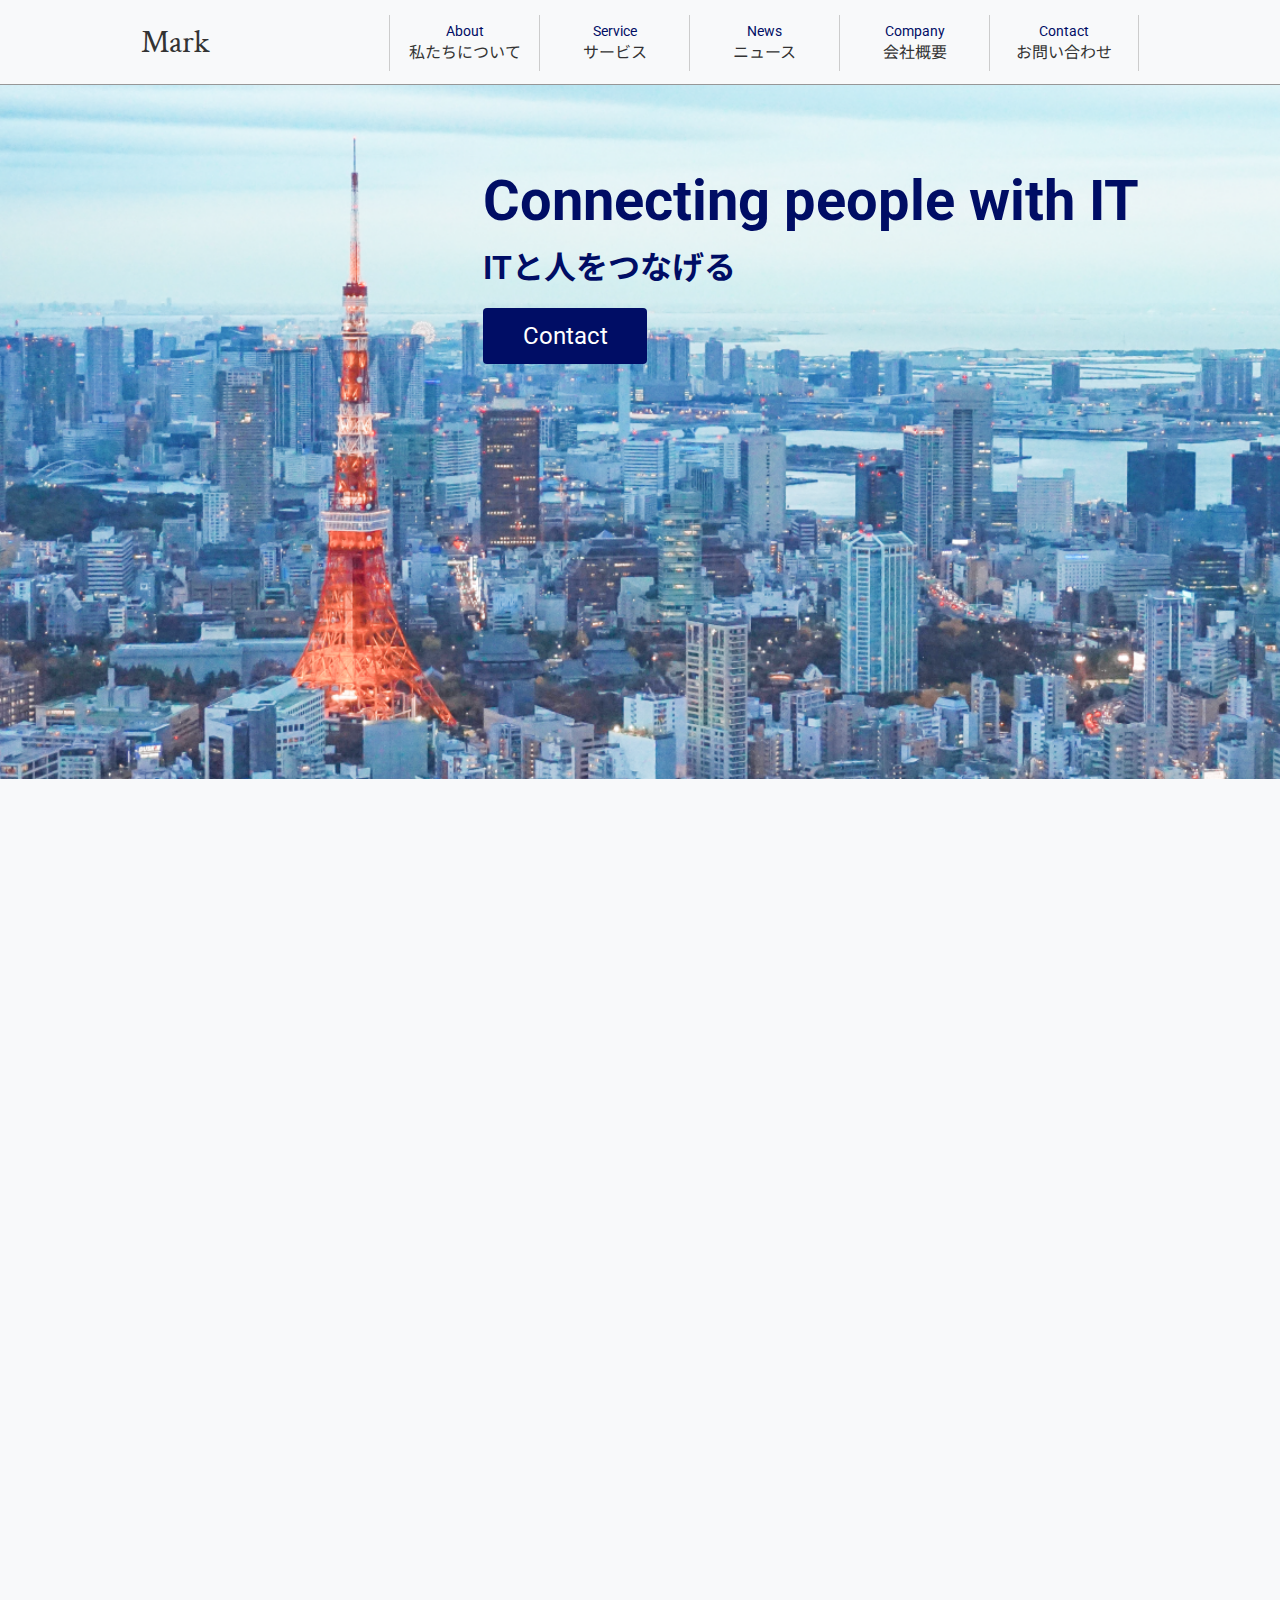
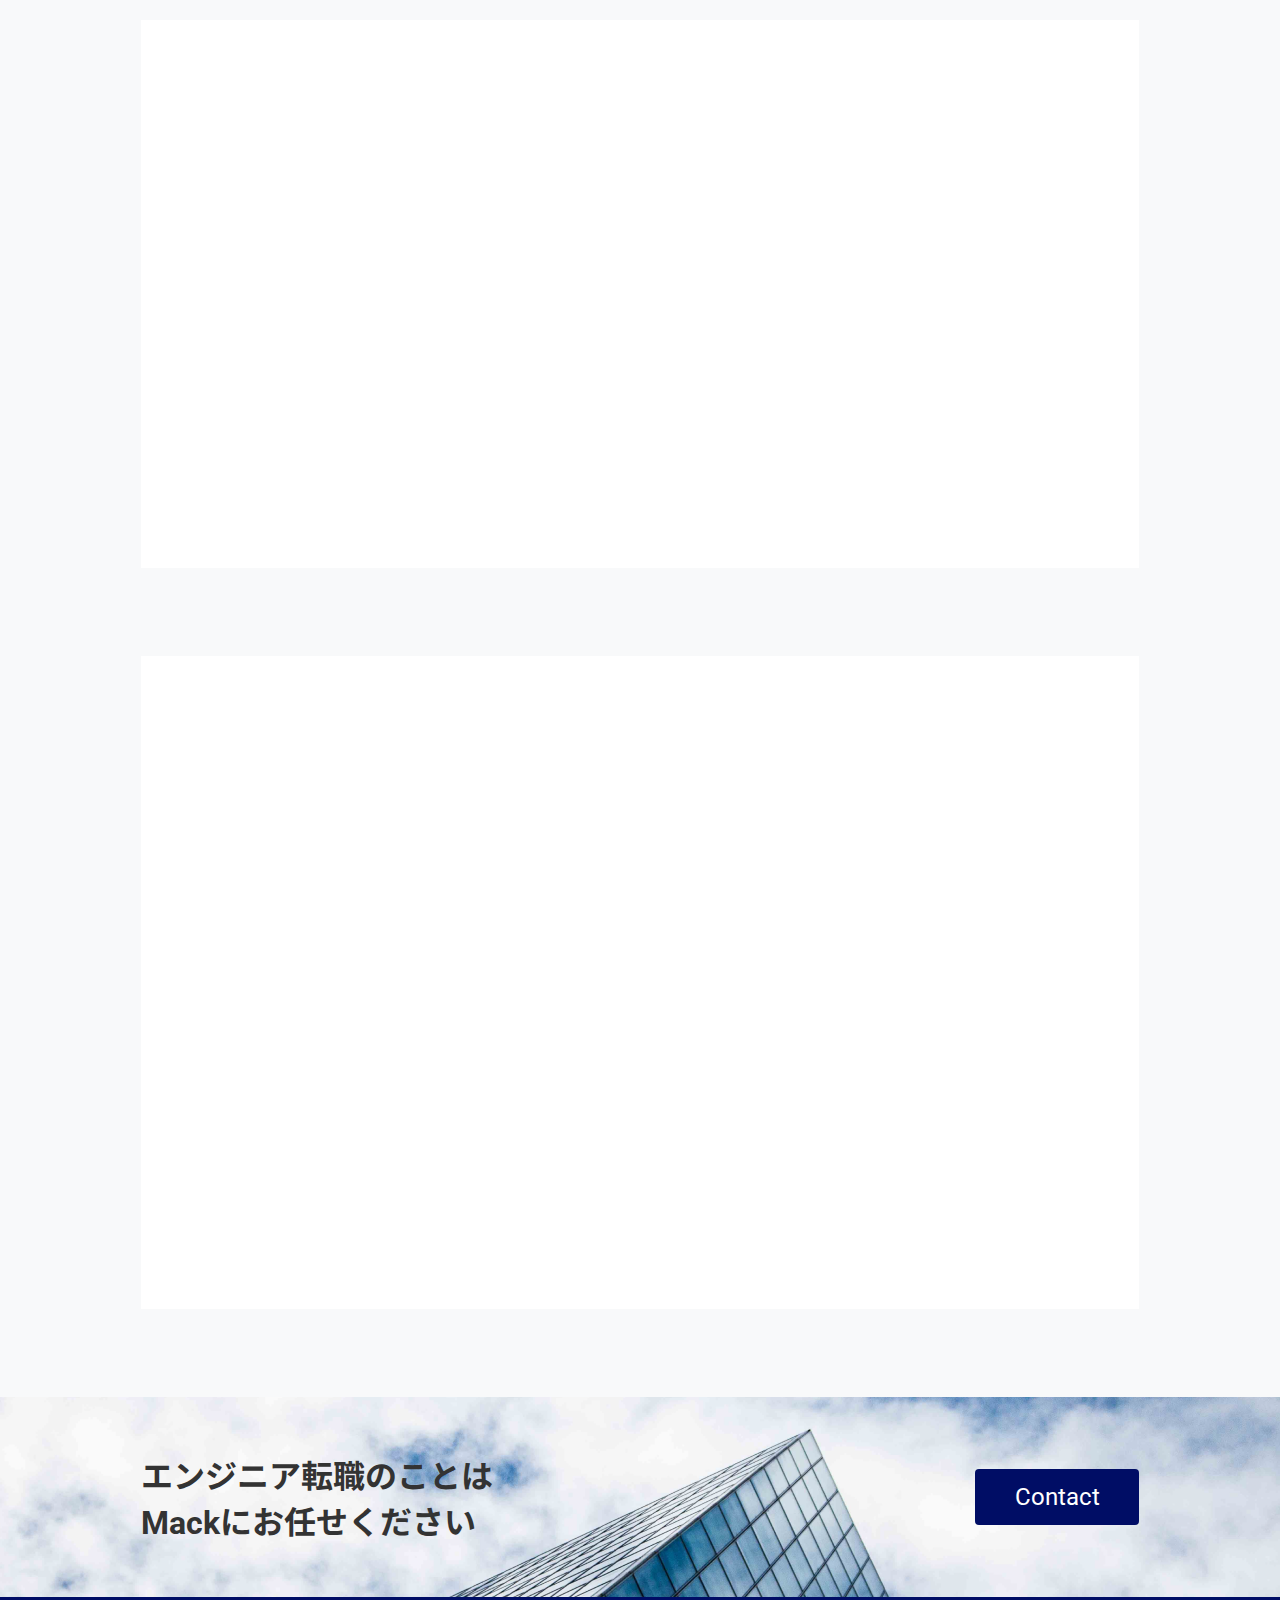
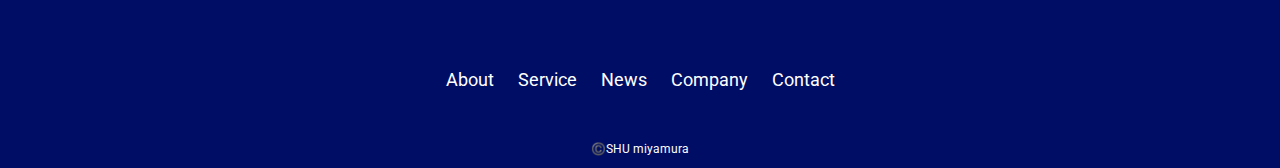
<file: index.html>
<!DOCTYPE html>
<html lang="ja">

<head>
    <meta charset="UTF-8">
    <meta name="viewport" content="width=device-width, initial-scale=1.0">
    <meta name="description" content="株式会社Markのコーポレートサイトです。" />
    <meta name="robots" content="noindex">
    <link rel="preconnect" href="https://fonts.gstatic.com">
    <link
        href="https://fonts.googleapis.com/css2?family=Crimson+Text&family=Noto+Sans+JP:wght@400;700;900&family=Roboto:wght@400;700;900&display=swap"
        rel="stylesheet">
    <link rel="stylesheet" href="css/rest.css">
    <link rel="stylesheet" href="css/style.css">
    <title>株式会社Mark</title>
</head>

<body>
    <header class="header" id="header">
        <div class="header-wrap">
            <div class="flex">
                <h1 class="logo"><a href="index.html">Mark</a></h1>
                <nav class="nav">
                    <ul class="ul">
                        <li><a href="about.html"><ruby>私たちについて<rp>(</rp>
                                    <rt>About</rt>
                                    <rp>)
                                </ruby></a></li>
                        <li><a href="http://noisy-amami-6173.backdrop.jp/MARKRALY" target="_blank"
                                rel="noopener noreferrer"><ruby>サービス<rp>(</rp>
                                    <rt>Service</rt>
                                    <rp>)
                                </ruby></a></li>
                        <li><a href="news.html"><ruby>ニュース<rp>(</rp>
                                    <rt>News</rt>
                                    <rp>)
                                </ruby></a></li>
                        <li><a href="company.html"><ruby>会社概要<rp>(</rp>
                                    <rt>Company</rt>
                                    <rp>)
                                </ruby></a></li>
                        <li><a href="contact.html"><ruby>お問い合わせ<rp>(</rp>
                                    <rt>Contact</rt>
                                    <rp>)
                                </ruby></a></li>
                    </ul>
                </nav>
                <div class="hamburger" id="js-hamburger">
                    <span class="hambur-line"></span>
                </div>
                <div class="sp-global-menu">
                    <nav class="hamburger-nav">
                        <ul class="hamburger-ul">
                            <li><a href="about.html"><ruby>私たちについて<rp>(</rp>
                                        <rt>About</rt>
                                        <rp>)
                                    </ruby></a></li>
                            <li><a href="http://noisy-amami-6173.backdrop.jp/MARKRALY" target="_blank"
                                    rel="noopener noreferrer"><ruby>サービス<rp>(</rp>
                                        <rt>Service</rt>
                                        <rp>)
                                    </ruby></a></li>
                            <li><a href="news.html"><ruby>ニュース<rp>(</rp>
                                        <rt>News</rt>
                                        <rp>)
                                    </ruby></a></li>
                            <li><a href="company.html"><ruby>会社概要<rp>(</rp>
                                        <rt>Company</rt>
                                        <rp>)
                                    </ruby></a></li>
                            <li><a href="contact.html"><ruby>お問い合わせ<rp>(</rp>
                                        <rt>Contact</rt>
                                        <rp>)
                                    </ruby></a></li>
                        </ul>
                    </nav>
                </div>
            </div>
        </div>
    </header>
    <div class="homeTop fadein" id="homeTop">
        <div class="homeTop-wrap">
            <div class="homeTop-text">
                <h1>Connecting <br>people with IT</h1>
                <h3>ITと人をつなげる</h3>
                <a href="contact.html" class="contactbtn">Contact</a>
            </div>
        </div>
    </div>

    <section class="About">
        <div class="About-wrap observer">
            <div class="About-info">
                <h2>About</h2>
                <h3>2018年11月に設立しました。<br>エンジニア転職サービスを展開しております。</h3>

                <div class="flex-yoko">
                    <div class="flex-r">
                        <p>ITは人とこれから密接につながり、IT人材によって日本が変わる。エンジニア転職サービスで企業を成長させます。</p>
                        <div class="ViewBtn">
                            <a href="about.html">詳しくみる <span class="mgl-8">＞</span></a>
                        </div>
                    </div>
                    <div class="img">
                        <img src="image/home-about.png" alt="手元画像">
                    </div>
                </div>
            </div>
        </div>
    </section>

    <section class="service">
        <div class="service-wrap">
            <div class="service-info observer">
                <div class="service-flex">
                    <div class="img-l">
                        <img src="image/home-service.png" alt="会議画像">
                    </div>
                    <div class="flex-r">
                        <h2>Service</h2>
                        <h3>ハイキャリア<br>
                            エンジニア転職サービス</h3>
                        <img src="image/home-service.png" alt="会議画像" class="serviceImg">
                        <p>ITエンジニア転職を専門したヘッドハンティングサービスをおこなっております</p>
                        <div class="ViewBtn">
                            <a href="http://noisy-amami-6173.backdrop.jp/MARKRALY" target="_blank"
                                rel="noopener noreferrer">詳しくみる <span class="mgl-8">＞</span></a>
                        </div>

                    </div>
                </div>
            </div>
        </div>
    </section>

    <article class="news">
        <div class="news-wrap">
            <div class="news-info observer">
                <h2>News</h2>
                <dl class="dlSp">
                    <div class="newsitem">
                        <div class="flex-f">
                            <dt class="time"><time datetime="2020-10-06">2020. 10. 06</time></dt>
                            <dt><span class="pre">プレスリリース</span></dt>
                        </div>

                        <dd class="text">Mark株式会社の実績が日経に掲載されました</dd>

                    </div>

                    <div class="newsitem">
                        <div class="flex-f">
                            <dt class="time"><time datetime="2020-08-01">2020. 08. 01</time></dt>
                            <dt><span class="pre">お知らせ</span></dt>
                        </div>

                        <dd class="text">新型コロナウイルス（COVID-19）感染拡大による 「緊急事態宣言」対する当社の対応方針について</dd>

                    </div>

                    <div class="newsitem">
                        <div class="flex-f">
                            <dt class="time"><time datetime="2020-04-06">2020. 04. 06</time></dt>
                            <dt><span class="pre">お知らせ</span></dt>
                        </div>

                        <dd class="text">Webサイト<span class="ml-8">リニューアル</span></dd>

                    </div>

                    <div class="newsitem">
                        <div class="flex-f">
                            <dt class="time"><time datetime="2019-02-01">2019. 02. 01</time></dt>
                            <dt><span class="pre">お知らせ</span></dt>
                        </div>

                        <dd class="text">MarkのCMがスタートしました</dd>
                    </div>

                </dl>

                <div class="btnwrap">
                    <a href="news.html">詳しくみる <span class="mgl-8">＞</span></a>
                </div>


            </div>
        </div>
    </article>

    <section class="conatactFtr">
        <div class="conatactFtr-wrap">
            <div class="conatactFtr-flex">
                <h2>エンジニア転職のことは<br>
                    Mackにお任せください</h2>
                <div class="contactbtnwrap">
                    <a href="contact.html" class="contactbtn">Contact</a>
                </div>
            </div>
        </div>
    </section>
    <footer class="footer">
        <div class="footer-wrap">
            <nav>
                <ul>
                    <div class="flex-t">
                        <li><a href="about.html" class="firstA">About</a></li>
                        <li><a href="http://noisy-amami-6173.backdrop.jp/MARKRALY" class="secondA" target="_blank"
                                rel="noopener noreferrer">Service</a></li>
                    </div>
                    <div class="flex-b">
                        <li><a href="news.html" class="fourA">News</a></li>
                        <li><a href="company.html" class="threeA">Company</a></li>
                        <li><a href="contact.html" class="lastA">Contact</a></li>
                    </div>
                </ul>
            </nav>
            <small>&copy;️SHU miyamura</small>
        </div>
    </footer>
    <script src="js/main.js" type="module"></script>
    <script src="https://polyfill.io/v3/polyfill.min.js?features=IntersectionObserver"></script>
</body>

</html>
</file>
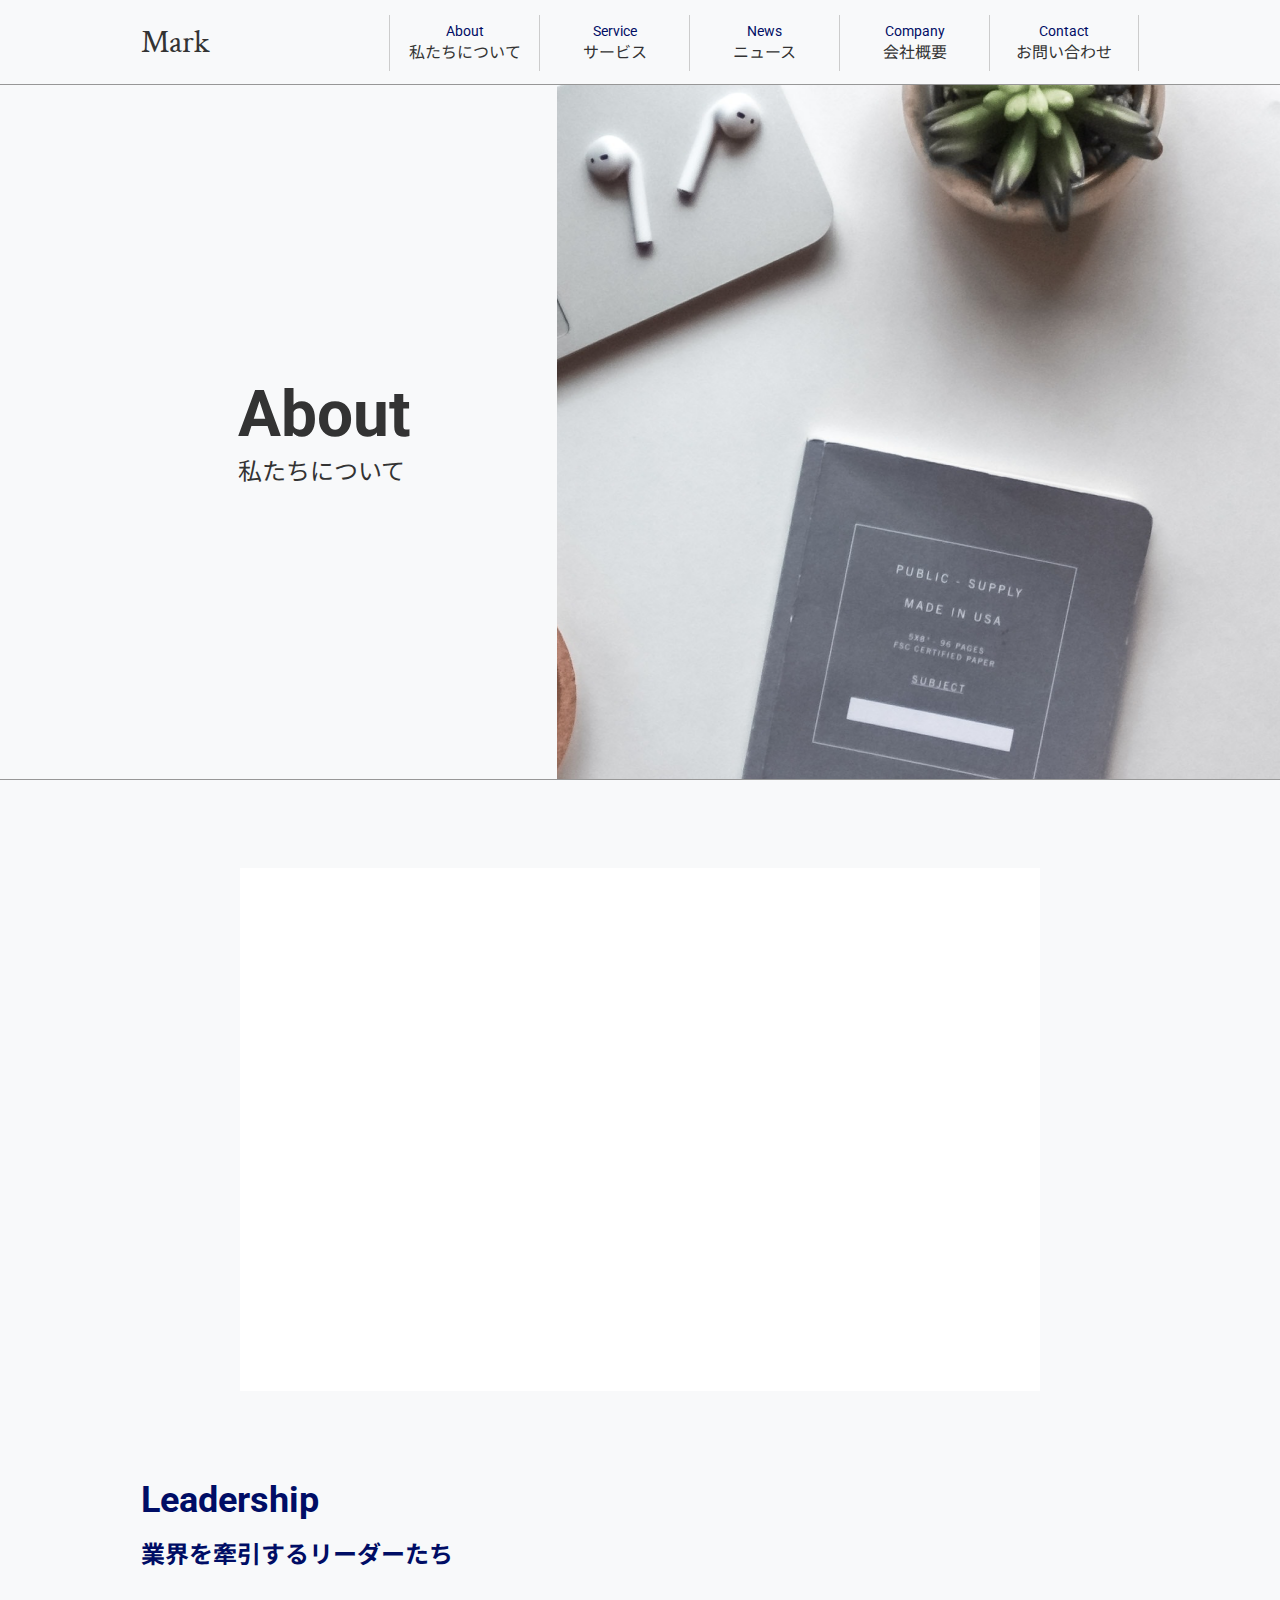
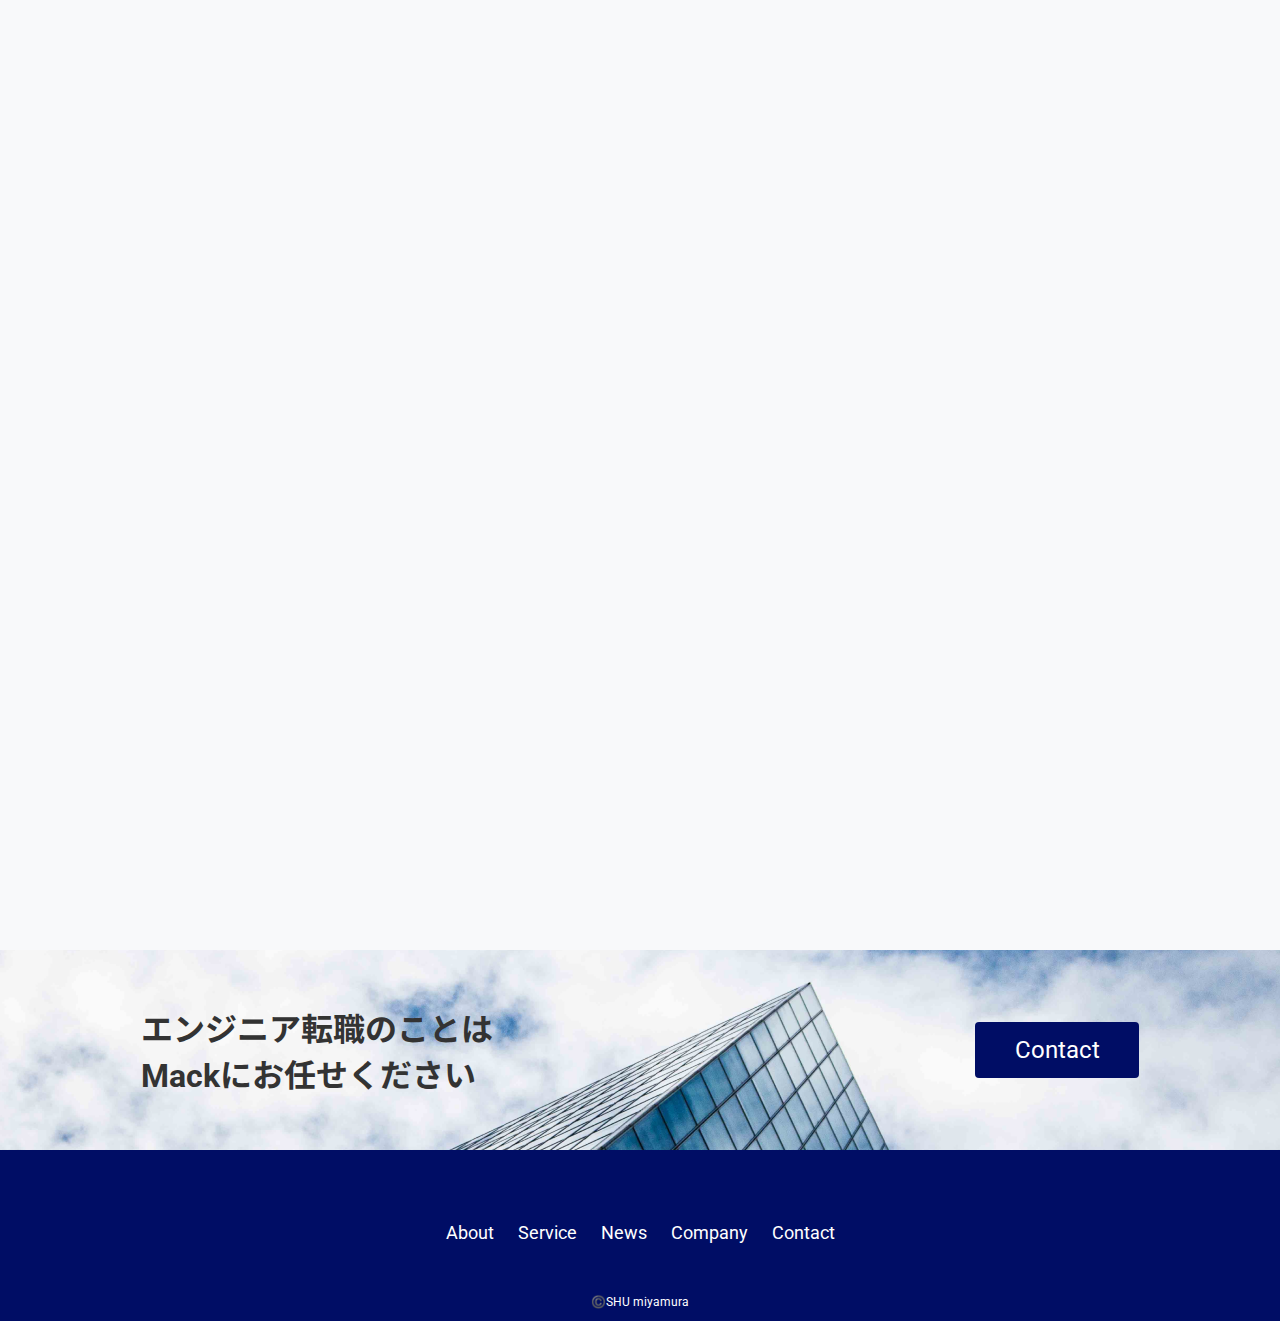
<file: about.html>
<!DOCTYPE html>
<html lang="ja">

<head>
    <meta charset="UTF-8">
    <meta name="viewport" content="width=device-width, initial-scale=1.0">
    <meta name="description" content="株式会社Markのコーポレートサイトです。" />
    <meta name="robots" content="noindex">
    <link rel="preconnect" href="https://fonts.gstatic.com">
    <link
        href="https://fonts.googleapis.com/css2?family=Crimson+Text&family=Noto+Sans+JP:wght@400;700;900&family=Roboto:wght@400;700;900&display=swap"
        rel="stylesheet">
    <link rel="stylesheet" href="css/rest.css">
    <link rel="stylesheet" href="css/about.css">
    <title>株式会社Mark About</title>
</head>

<body>
    <header class="header" id="header">
        <div class="header-wrap">
            <div class="flex">
                <h1 class="logo"><a href="index.html">Mark</a></h1>
                <nav class="nav">
                    <ul class="ul">
                        <li><a href="about.html"><ruby>私たちについて<rp>(</rp>
                                    <rt>About</rt>
                                    <rp>)
                                </ruby></a></li>
                        <li><a href="http://noisy-amami-6173.backdrop.jp/MARKRALY" target="_blank"
                                rel="noopener noreferrer"><ruby>サービス<rp>(</rp>
                                    <rt>Service</rt>
                                    <rp>)
                                </ruby></a></li>
                        <li><a href="news.html"><ruby>ニュース<rp>(</rp>
                                    <rt>News</rt>
                                    <rp>)
                                </ruby></a></li>
                        <li><a href="company.html"><ruby>会社概要<rp>(</rp>
                                    <rt>Company</rt>
                                    <rp>)
                                </ruby></a></li>
                        <li><a href="contact.html"><ruby>お問い合わせ<rp>(</rp>
                                    <rt>Contact</rt>
                                    <rp>)
                                </ruby></a></li>
                    </ul>
                </nav>
                <div class="hamburger" id="js-hamburger">
                    <span class="hambur-line"></span>
                </div>
                <div class="sp-global-menu">
                    <nav class="hamburger-nav">
                        <ul class="hamburger-ul">
                            <li><a href="about.html"><ruby>私たちについて<rp>(</rp>
                                        <rt>About</rt>
                                        <rp>)
                                    </ruby></a></li>
                            <li><a href="http://noisy-amami-6173.backdrop.jp/MARKRALY" target="_blank"
                                    rel="noopener noreferrer"><ruby>サービス<rp>(</rp>
                                        <rt>Service</rt>
                                        <rp>)
                                    </ruby></a></li>
                            <li><a href="news.html"><ruby>ニュース<rp>(</rp>
                                        <rt>News</rt>
                                        <rp>)
                                    </ruby></a></li>
                            <li><a href="company.html"><ruby>会社概要<rp>(</rp>
                                        <rt>Company</rt>
                                        <rp>)
                                    </ruby></a></li>
                            <li><a href="contact.html"><ruby>お問い合わせ<rp>(</rp>
                                        <rt>Contact</rt>
                                        <rp>)
                                    </ruby></a></li>
                        </ul>
                    </nav>
                </div>
            </div>
        </div>
    </header>


    <div class="homeTop" id="homeTop">
        <div class="homeTop-wrap">
            <div class="text">
                <h1>About</h1>
                <p>私たちについて</p>
            </div>
            <div class="img">
            </div>
        </div>
    </div>

    <section class="misson">
        <div class="misson-wrap">
            <div class="misson-info">
                <div class="cover"></div>
                <h3>MISSION</h3>

                <h2>ITと人をつなげる</h2>

                <p>IT企業とIT人材のマッチングを根底から支える「インフラ」になる。日本から世界を変えるIT企業を生み出す。この国のIT業界を、世界に誇れる業界に——。Markは人材の力で、世の中を変えていく。
                </p>
            </div>
        </div>
    </section>
    <section class="Leadership">
        <div class="Leadership-wrap">
            <h2 class="tlt">Leadership</h2>
            <h3 class="subTit">業界を牽引するリーダーたち</h3>
            <div class="Leader-item">
                <div class="img">
                    <img src="image/face1.png" alt="CEOの顔写真">
                </div>

                <div class="info">
                    <h2><span>CEO</span>鳥居 和人</h2>
                    <hr>
                    <p>〇〇大学卒業後、〇〇に入社。退職後、2018年11月に現Markを設立し、ハイキャリアエンジニア転職サービス『MARKRALY』を展開。</p>
                </div>
            </div>
            <div class="Leader-item">
                <div class="info infor">
                    <h2><span>COO</span>日下部 尚志</h2>
                    <hr>
                    <p>〇〇大学卒業後、〇〇に入社。退職後、CEOの鳥居 和人と共にハイキャリアエンジニア転職サービス『MARKRALY』を展開。</p>
                </div>
                <div class="img">
                    <img src="image/face2.png" alt="COOの顔写真">
                </div>
            </div>
            <div class="Leader-item">
                <div class="img">
                    <img src="image/face3.png" alt="CTOの顔写真">
                </div>
                <div class="info">
                    <h2><span>CTO</span>喜多村 隼人</h2>
                    <hr>
                    <p>〇〇大学卒業後、〇〇に入社、テクノロジー部門VPを経て、2019年4月にMARKRALYの開発・運営にCTOとして参画。2019年10月より現職。</p>
                </div>
            </div>
        </div>
    </section>

    <section class="conatactFtr">
        <div class="conatactFtr-wrap">
            <div class="conatactFtr-flex">
                <h2>エンジニア転職のことは<br>
                    Mackにお任せください</h2>
                <a href="contact.html" class="contactbtn">Contact</a>
            </div>
        </div>
    </section>
    <footer class="footer">
        <div class="footer-wrap">
            <nav>
                <ul>
                    <div class="flex-t">
                        <li><a href="about.html">About</a></li>
                        <li><a href="http://noisy-amami-6173.backdrop.jp/MARKRALY" target="_blank"
                                rel="noopener noreferrer">Service</a></li>
                    </div>
                    <div class="flex-b">
                        <li><a href="news.html">News</a></li>
                        <li><a href="company.html">Company</a></li>
                        <li><a href="contact.html" class="lastA">Contact</a></li>
                    </div>
                </ul>
            </nav>
            <small>&copy;️SHU miyamura</small>
        </div>
    </footer>
    <script src="js/about.js" type="module"></script>
    <script src="https://polyfill.io/v3/polyfill.min.js?features=IntersectionObserver"></script>
</body>

</html>
</file>
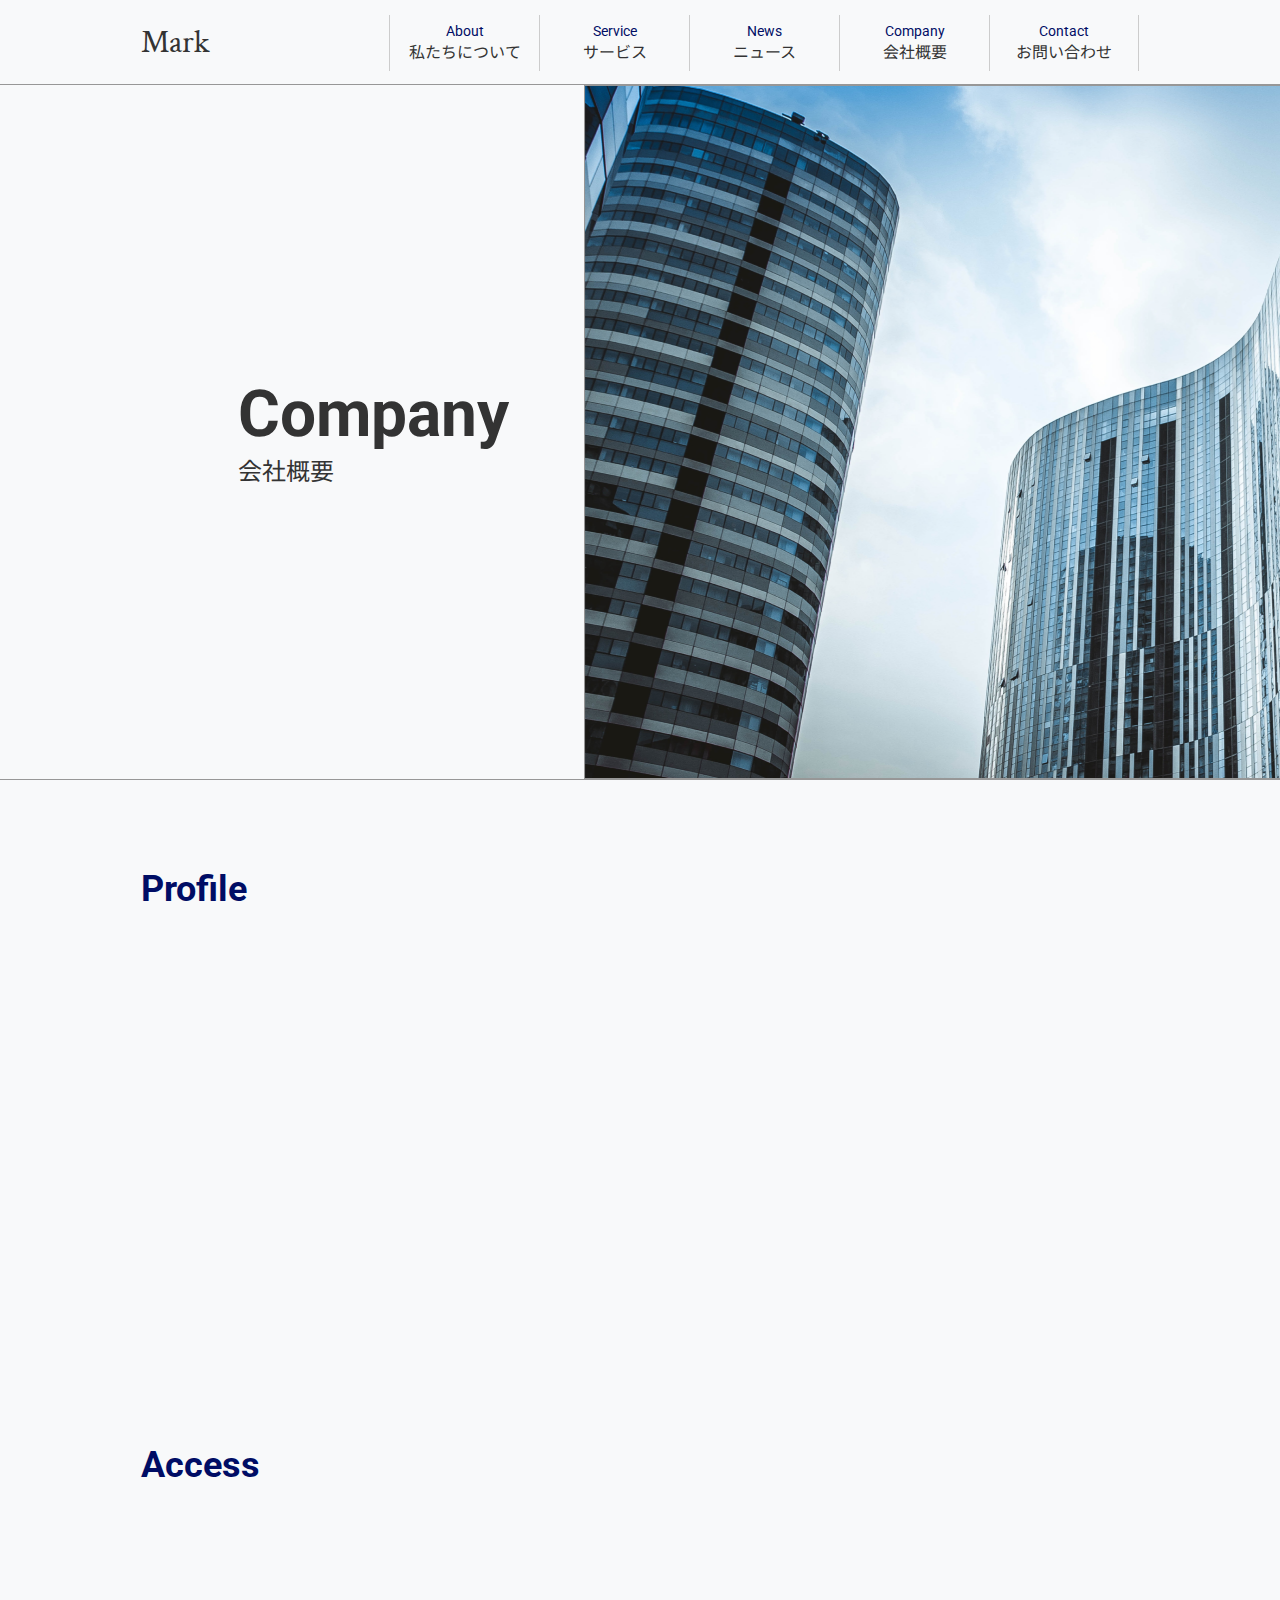
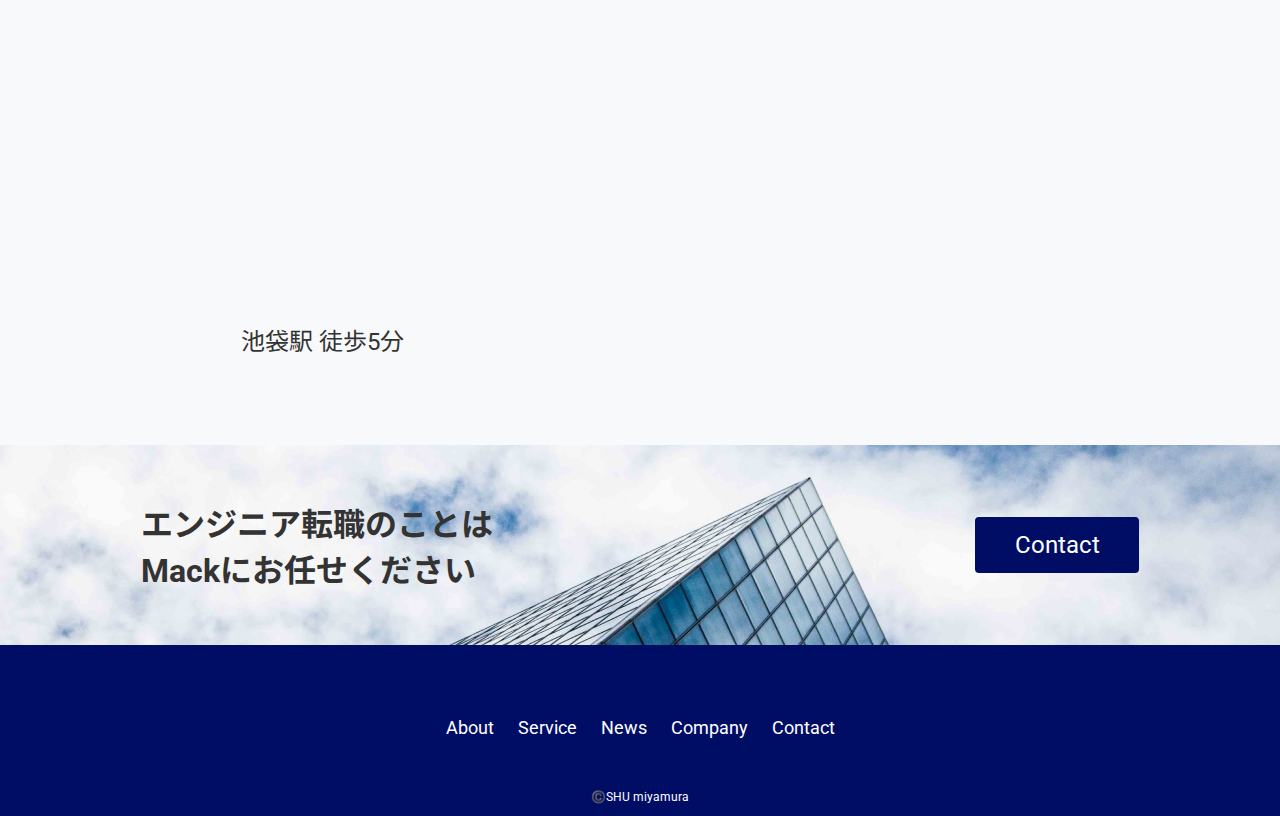
<file: company.html>
<!DOCTYPE html>
<html lang="ja">

<head>
    <meta charset="UTF-8">
    <meta name="viewport" content="width=device-width, initial-scale=1.0">
    <meta name="description" content="株式会社Markのコーポレートサイトです。" />
    <meta name="robots" content="noindex">
    <link rel="preconnect" href="https://fonts.gstatic.com">
    <link
        href="https://fonts.googleapis.com/css2?family=Crimson+Text&family=Noto+Sans+JP:wght@400;700;900&family=Roboto:wght@400;700;900&display=swap"
        rel="stylesheet">
    <link rel="stylesheet" href="css/rest.css">
    <link rel="stylesheet" href="css/company.css">
    <title>株式会社Mark Company</title>
</head>

<body>
    <header class="header" id="header">
        <div class="header-wrap">
            <div class="flex">
                <h1 class="logo"><a href="index.html">Mark</a></h1>
                <nav class="nav">
                    <ul class="ul">
                        <li><a href="about.html"><ruby>私たちについて<rp>(</rp>
                                    <rt>About</rt>
                                    <rp>)
                                </ruby></a></li>
                        <li><a href="http://noisy-amami-6173.backdrop.jp/MARKRALY" target="_blank"
                                rel="noopener noreferrer"><ruby>サービス<rp>(</rp>
                                    <rt>Service</rt>
                                    <rp>)
                                </ruby></a></li>
                        <li><a href="news.html"><ruby>ニュース<rp>(</rp>
                                    <rt>News</rt>
                                    <rp>)
                                </ruby></a></li>
                        <li><a href="company.html"><ruby>会社概要<rp>(</rp>
                                    <rt>Company</rt>
                                    <rp>)
                                </ruby></a></li>
                        <li><a href="contact.html"><ruby>お問い合わせ<rp>(</rp>
                                    <rt>Contact</rt>
                                    <rp>)
                                </ruby></a></li>
                    </ul>
                </nav>
                <div class="hamburger" id="js-hamburger">
                    <span class="hambur-line"></span>
                </div>
                <div class="sp-global-menu">
                    <nav class="hamburger-nav">
                        <ul class="hamburger-ul">
                            <li><a href="about.html"><ruby>私たちについて<rp>(</rp>
                                        <rt>About</rt>
                                        <rp>)
                                    </ruby></a></li>
                            <li><a href="http://noisy-amami-6173.backdrop.jp/MARKRALY" target="_blank"
                                    rel="noopener noreferrer"><ruby>サービス<rp>(</rp>
                                        <rt>Service</rt>
                                        <rp>)
                                    </ruby></a></li>
                            <li><a href="news.html"><ruby>ニュース<rp>(</rp>
                                        <rt>News</rt>
                                        <rp>)
                                    </ruby></a></li>
                            <li><a href="company.html"><ruby>会社概要<rp>(</rp>
                                        <rt>Company</rt>
                                        <rp>)
                                    </ruby></a></li>
                            <li><a href="contact.html"><ruby>お問い合わせ<rp>(</rp>
                                        <rt>Contact</rt>
                                        <rp>)
                                    </ruby></a></li>
                        </ul>
                    </nav>
                </div>
            </div>
        </div>
    </header>
    <div class="homeTop" id="homeTop">
        <div class="homeTop-wrap">
            <div class="text">
                <h1>Company</h1>
                <p>会社概要</p>
            </div>
            <div class="img">
            </div>
        </div>
    </div>

    <main class="main">
        <div class="main-wrap">
            <section class="profile">
                <h2 class="title">Profile</h2>
                <div class="tablewrap">
                    <div class="tablebg"></div>
                    <table>
                        <tr>
                            <th>社名</th>
                            <td>Mark株式会社</td>
                        </tr>
                        <tr>
                            <th>設立</th>
                            <td>2018年11月1日</td>
                        </tr>
                        <tr>
                            <th>所在地</th>
                            <td>〒106-6108 <br> 東京都港区六本木６丁目１０−１</td>
                        </tr>
                        <tr>
                            <th>資本金</th>
                            <td>100万円</td>
                        </tr>
                    </table>
                </div>
            </section>


            <section class="access">
                <h2 class="title">Access</h2>
                <div class="iframe">
                    <iframe
                        src="https://www.google.com/maps/embed?pb=!1m18!1m12!1m3!1d6477.182438204057!2d139.70263197784737!3d35.736270679485834!2m3!1f0!2f0!3f0!3m2!1i1024!2i768!4f13.1!3m3!1m2!1s0x601892a0a5585c27%3A0xb420ac39f1dc62ba!2z5p2x5Lqs6YO96LGK5bO25Yy65rGg6KKL!5e0!3m2!1sja!2sjp!4v1609645186024!5m2!1sja!2sjp"
                        frameborder="0" style="border:0;" allowfullscreen="" aria-hidden="false" tabindex="0"></iframe>
                </div>
                <p>池袋駅 徒歩5分</p>
            </section>
        </div>
    </main>

    <section class="conatactFtr">
        <div class="conatactFtr-wrap">
            <div class="conatactFtr-flex">
                <h2>エンジニア転職のことは<br>
                    Mackにお任せください</h2>
                <a href="contact.html" class="contactbtn">Contact</a>
            </div>
        </div>
    </section>
    <footer class="footer">
        <div class="footer-wrap">
            <nav>
                <ul>
                    <div class="flex-t">
                        <li><a href="about.html">About</a></li>
                        <li><a href="http://noisy-amami-6173.backdrop.jp/MARKRALY" target="_blank"
                                rel="noopener noreferrer">Service</a></li>
                    </div>
                    <div class="flex-b">
                        <li><a href="news.html">News</a></li>
                        <li><a href="company.html">Company</a></li>
                        <li><a href="contact.html" class="lastA">Contact</a></li>
                    </div>
                </ul>
            </nav>
            <small>&copy;️SHU miyamura</small>
        </div>
    </footer>
    <script src="js/company.js" type="module"></script>
    <script src="https://polyfill.io/v3/polyfill.min.js?features=IntersectionObserver"></script>
</body>

</html>
</file>
<file: css/rest.css>
/*!
 * ress.css • v3.0.1
 * MIT License
 * github.com/filipelinhares/ress
 */

/* # =================================================================
   # Global selectors
   # ================================================================= */

   html {
    box-sizing: border-box;
    -webkit-text-size-adjust: 100%; /* Prevent adjustments of font size after orientation changes in iOS */
    word-break: normal;
    -moz-tab-size: 4;
    tab-size: 4;
  }

  *,
  ::before,
  ::after {
    background-repeat: no-repeat; /* Set `background-repeat: no-repeat` to all elements and pseudo elements */
    box-sizing: inherit;
  }

  ::before,
  ::after {
    text-decoration: inherit; /* Inherit text-decoration and vertical align to ::before and ::after pseudo elements */
    vertical-align: inherit;
  }

  * {
    padding: 0; /* Reset `padding` and `margin` of all elements */
    margin: 0;
  }

  /* # =================================================================
     # General elements
     # ================================================================= */

  hr {
    overflow: visible; /* Show the overflow in Edge and IE */
    height: 0; /* Add the correct box sizing in Firefox */
  }

  details,
  main {
    display: block; /* Render the `main` element consistently in IE. */
  }

  summary {
    display: list-item; /* Add the correct display in all browsers */
  }

  small {
    font-size: 80%; /* Set font-size to 80% in `small` elements */
  }

  [hidden] {
    display: none; /* Add the correct display in IE */
  }

  abbr[title] {
    border-bottom: none; /* Remove the bottom border in Chrome 57 */
    /* Add the correct text decoration in Chrome, Edge, IE, Opera, and Safari */
    text-decoration: underline;
    text-decoration: underline dotted;
  }

  a {
    background-color: transparent; /* Remove the gray background on active links in IE 10 */
  }

  a:active,
  a:hover {
    outline-width: 0; /* Remove the outline when hovering in all browsers */
  }

  code,
  kbd,
  pre,
  samp {
    font-family: monospace, monospace; /* Specify the font family of code elements */
  }

  pre {
    font-size: 1em; /* Correct the odd `em` font sizing in all browsers */
  }

  b,
  strong {
    font-weight: bolder; /* Add the correct font weight in Chrome, Edge, and Safari */
  }

  /* https://gist.github.com/unruthless/413930 */
  sub,
  sup {
    font-size: 75%;
    line-height: 0;
    position: relative;
    vertical-align: baseline;
  }

  sub {
    bottom: -0.25em;
  }

  sup {
    top: -0.5em;
  }

  /* # =================================================================
     # Forms
     # ================================================================= */

  input {
    border-radius: 0;
  }

  /* Replace pointer cursor in disabled elements */
  [disabled] {
    cursor: default;
  }

  [type="number"]::-webkit-inner-spin-button,
  [type="number"]::-webkit-outer-spin-button {
    height: auto; /* Correct the cursor style of increment and decrement buttons in Chrome */
  }

  [type="search"] {
    -webkit-appearance: textfield; /* Correct the odd appearance in Chrome and Safari */
    outline-offset: -2px; /* Correct the outline style in Safari */
  }

  [type="search"]::-webkit-search-decoration {
    -webkit-appearance: none; /* Remove the inner padding in Chrome and Safari on macOS */
  }

  textarea {
    overflow: auto; /* Internet Explorer 11+ */
    resize: vertical; /* Specify textarea resizability */
  }

  button,
  input,
  optgroup,
  select,
  textarea {
    font: inherit; /* Specify font inheritance of form elements */
  }

  optgroup {
    font-weight: bold; /* Restore the font weight unset by the previous rule */
  }

  button {
    overflow: visible; /* Address `overflow` set to `hidden` in IE 8/9/10/11 */
  }

  button,
  select {
    text-transform: none; /* Firefox 40+, Internet Explorer 11- */
  }

  /* Apply cursor pointer to button elements */
  button,
  [type="button"],
  [type="reset"],
  [type="submit"],
  [role="button"] {
    cursor: pointer;
    color: inherit;
  }

  /* Remove inner padding and border in Firefox 4+ */
  button::-moz-focus-inner,
  [type="button"]::-moz-focus-inner,
  [type="reset"]::-moz-focus-inner,
  [type="submit"]::-moz-focus-inner {
    border-style: none;
    padding: 0;
  }

  /* Replace focus style removed in the border reset above */
  button:-moz-focusring,
  [type="button"]::-moz-focus-inner,
  [type="reset"]::-moz-focus-inner,
  [type="submit"]::-moz-focus-inner {
    outline: 1px dotted ButtonText;
  }

  button,
  html [type="button"], /* Prevent a WebKit bug where (2) destroys native `audio` and `video`controls in Android 4 */
  [type="reset"],
  [type="submit"] {
    -webkit-appearance: button; /* Correct the inability to style clickable types in iOS */
  }

  /* Remove the default button styling in all browsers */
  button,
  input,
  select,
  textarea {
    background-color: transparent;
    border-style: none;
  }

  /* Style select like a standard input */
  select {
    -moz-appearance: none; /* Firefox 36+ */
    -webkit-appearance: none; /* Chrome 41+ */
  }

  select::-ms-expand {
    display: none; /* Internet Explorer 11+ */
  }

  select::-ms-value {
    color: currentColor; /* Internet Explorer 11+ */
  }

  legend {
    border: 0; /* Correct `color` not being inherited in IE 8/9/10/11 */
    color: inherit; /* Correct the color inheritance from `fieldset` elements in IE */
    display: table; /* Correct the text wrapping in Edge and IE */
    max-width: 100%; /* Correct the text wrapping in Edge and IE */
    white-space: normal; /* Correct the text wrapping in Edge and IE */
    max-width: 100%; /* Correct the text wrapping in Edge 18- and IE */
  }

  ::-webkit-file-upload-button {
    /* Correct the inability to style clickable types in iOS and Safari */
    -webkit-appearance: button;
    color: inherit;
    font: inherit; /* Change font properties to `inherit` in Chrome and Safari */
  }

  /* # =================================================================
     # Specify media element style
     # ================================================================= */

  img {
    border-style: none; /* Remove border when inside `a` element in IE 8/9/10 */
  }

  /* Add the correct vertical alignment in Chrome, Firefox, and Opera */
  progress {
    vertical-align: baseline;
  }

  /* # =================================================================
     # Accessibility
     # ================================================================= */

  /* Hide content from screens but not screenreaders */
  @media screen {
    [hidden~="screen"] {
      display: inherit;
    }
    [hidden~="screen"]:not(:active):not(:focus):not(:target) {
      position: absolute !important;
      clip: rect(0 0 0 0) !important;
    }
  }

  /* Specify the progress cursor of updating elements */
  [aria-busy="true"] {
    cursor: progress;
  }

  /* Specify the pointer cursor of trigger elements */
  [aria-controls] {
    cursor: pointer;
  }

  /* Specify the unstyled cursor of disabled, not-editable, or otherwise inoperable elements */
  [aria-disabled] {
    cursor: default;
  }
</file>
<file: css/style.css>
body {
  font-size: 16px;
  font-family: 'Roboto', 'Noto Sans JP', sans-serif, serif;
  -webkit-box-sizing: border-box;
          box-sizing: border-box;
  background-color: #F8F9FA;
  color: #333;
}

li {
  list-style-type: none;
}

a {
  text-decoration: none;
  color: #333;
}

.header {
  height: 85px;
  position: fixed;
  z-index: 2;
  width: 100%;
  background-color: #F8F9FA;
  border-bottom: 1px solid #979797;
  margin-bottom: 65px;
}

@media (max-width: 1050px) {
  .header {
    height: 8.1vw;
  }
}

@media (max-width: 768px) {
  .header {
    height: 60px;
    border-bottom: none;
  }
}

.header-wrap {
  height: 85px;
}

@media (max-width: 1050px) {
  .header-wrap {
    height: 8.1vw;
  }
}

@media (max-width: 768px) {
  .header-wrap {
    height: 60px;
  }
}

.header-wrap .flex {
  max-width: 78%;
  width: 1120px;
  margin: 0 auto;
  height: 85px;
  display: -webkit-box;
  display: -ms-flexbox;
  display: flex;
  -webkit-box-pack: justify;
      -ms-flex-pack: justify;
          justify-content: space-between;
  -webkit-box-align: center;
      -ms-flex-align: center;
          align-items: center;
}

@media (max-width: 1050px) {
  .header-wrap .flex {
    height: 8.1vw;
  }
}

@media (max-width: 768px) {
  .header-wrap .flex {
    height: 60px;
  }
}

.header-wrap .logo {
  font-weight: 400;
  font-size: 2rem;
  font-family: 'Crimson Text';
}

@media (max-width: 1050px) {
  .header-wrap .logo {
    font-size: 3.05vw;
  }
}

@media (max-width: 768px) {
  .header-wrap .logo {
    font-size: 1.5rem;
  }
}

.header-wrap .logo a {
  display: inline-block;
}

.header-wrap .ul {
  display: -webkit-box;
  display: -ms-flexbox;
  display: flex;
}

@media (max-width: 1050px) {
  .header-wrap .ul {
    display: none;
  }
}

.header-wrap .ul li {
  width: 150px;
  height: 56px;
  text-align: center;
  display: -webkit-box;
  display: -ms-flexbox;
  display: flex;
  -webkit-box-pack: center;
      -ms-flex-pack: center;
          justify-content: center;
  -webkit-box-align: center;
      -ms-flex-align: center;
          align-items: center;
  border-left: 1px solid #CCCCCC;
  -webkit-transition: 0.3s;
  transition: 0.3s;
}

.header-wrap .ul li:hover {
  position: relative;
  -webkit-transition: 0.3s;
  transition: 0.3s;
}

.header-wrap .ul li:hover::after {
  content: "";
  width: 100%;
  height: 16%;
  position: absolute;
  bottom: 0;
  left: 0;
  z-index: -1;
  background-color: #FCFF90;
  -webkit-animation: bg_slide 0.4s ease-in;
          animation: bg_slide 0.4s ease-in;
}

.header-wrap .ul li:last-of-type {
  border-right: 1px solid #CCCCCC;
}

@-webkit-keyframes bg_slide {
  0% {
    -webkit-transform-origin: left top;
            transform-origin: left top;
    -webkit-transform: scaleX(0);
            transform: scaleX(0);
  }
  100% {
    -webkit-transform-origin: left top;
            transform-origin: left top;
    -webkit-transform: scaleX(1);
            transform: scaleX(1);
  }
}

@keyframes bg_slide {
  0% {
    -webkit-transform-origin: left top;
            transform-origin: left top;
    -webkit-transform: scaleX(0);
            transform: scaleX(0);
  }
  100% {
    -webkit-transform-origin: left top;
            transform-origin: left top;
    -webkit-transform: scaleX(1);
            transform: scaleX(1);
  }
}

.header-wrap .ul a {
  display: inline-block;
  width: 100%;
  color: #333;
}

.header-wrap .ul ruby {
  font-size: 1rem;
}

.header-wrap rt {
  font-size: 0.875rem;
  margin-bottom: 4px;
  -webkit-transform: translateY(-4px);
          transform: translateY(-4px);
  color: #000D65;
}

.header-wrap .hamburger {
  display: none;
}

@media (max-width: 1050px) {
  .header-wrap .hamburger {
    display: block;
    z-index: 10;
    width: 4.7vw;
    height: 4.7vw;
    position: relative;
    position: fixed;
    top: 1.8vw;
    right: 11%;
    cursor: pointer;
    background-color: transparent;
    -webkit-transition: all .3s ease-in-out;
    transition: all .3s ease-in-out;
  }
}

@media (max-width: 768px) {
  .header-wrap .hamburger {
    width: 50px;
    height: 50px;
    top: 6px;
    right: 11%;
  }
}

@media (max-width: 1050px) {
  .header-wrap .hambur-line {
    display: inline-block;
    background-color: black;
    width: 24px;
    height: 2px;
    top: 0;
    right: 0;
    bottom: 0;
    left: 0;
    margin: auto;
    position: absolute;
    -webkit-transition: inherit;
    transition: inherit;
  }
  .header-wrap .hambur-line::before,
  .header-wrap .hambur-line::after {
    position: absolute;
    display: block;
    width: 100%;
    height: 100%;
    background-color: black;
    -webkit-transition: inherit;
    transition: inherit;
    content: "";
  }
  .header-wrap .hambur-line::before {
    top: -10px;
  }
  .header-wrap .hambur-line::after {
    top: 10px;
  }
}

.header-wrap .sp-global-menu {
  display: none;
}

@media (max-width: 1050px) {
  .header-wrap .sp-global-menu {
    display: block;
    position: fixed;
    z-index: 4;
    width: 100vw;
    top: 0;
    right: 0;
    bottom: 0;
    overflow: hidden;
    height: 100vh;
    background-color: white;
    color: #fff;
    -webkit-transform: translateY(100vh);
            transform: translateY(100vh);
    -webkit-transition: 0.3s;
    transition: 0.3s;
  }
}

.header-wrap .sp-global-menu .hamburger-nav {
  position: absolute;
  top: 50%;
  left: 50%;
  -webkit-transform: translate(-50%, -50%);
          transform: translate(-50%, -50%);
}

.header-wrap .sp-global-menu .hamburger-ul {
  text-align: center;
}

.header-wrap .sp-global-menu .hamburger-ul li {
  margin-bottom: 36px;
}

.header-wrap .sp-global-menu .hamburger-ul li:last-of-type {
  margin-bottom: 0;
}

@media (max-width: 1050px) {
  .header-wrap .sp-global-menu .hamburger-ul ruby {
    font-size: calc(16px + 10 * (100vw - 769px)/281);
  }
}

@media (max-width: 768px) {
  .header-wrap .sp-global-menu .hamburger-ul ruby {
    font-size: 1rem;
  }
}

@media (max-width: 1050px) {
  .header-wrap .sp-global-menu .hamburger-ul rt {
    font-size: calc(14px + 10 * (100vw - 769px)/281);
  }
}

@media (max-width: 768px) {
  .header-wrap .sp-global-menu .hamburger-ul rt {
    font-size: 0.875rem;
  }
}

.is-drawerActive .hambur-line {
  background-color: transparent;
}

.is-drawerActive .hambur-line::before, .is-drawerActive .hambur-line::after {
  top: 0px;
}

.is-drawerActive .hambur-line::before {
  -webkit-transform: rotate(45deg);
          transform: rotate(45deg);
}

.is-drawerActive .hambur-line::after {
  -webkit-transform: rotate(-45deg);
          transform: rotate(-45deg);
}

.is-drawerActive .sp-global-menu {
  -webkit-transform: translateY(0px);
          transform: translateY(0px);
  -webkit-transition: 0.3s;
  transition: 0.3s;
}

.homeTop {
  background-image: url(../image/home-top.png);
  background-size: cover;
  background-position: left bottom 16%;
  background-repeat: no-repeat;
  padding-top: 85px;
  -webkit-transition: 2s;
  transition: 2s;
}

@media (max-width: 768px) {
  .homeTop {
    background-position: top left 24%;
    padding-top: 60px;
  }
}

.homeTop-wrap {
  height: 694px;
  max-width: 78%;
  width: 1120px;
  margin: 0 auto;
  position: relative;
}

@media (max-width: 1050px) {
  .homeTop-wrap {
    height: 66.1vw;
  }
}

@media (max-width: 768px) {
  .homeTop-wrap {
    max-width: 80%;
    margin: 0 auto;
    height: 468px;
  }
}

.homeTop-text {
  position: absolute;
  top: 82px;
  top: 12%;
  right: 0;
  opacity: 0;
  -webkit-transition: 1s;
  transition: 1s;
}

.homeTop-text.load {
  opacity: 1;
}

@media (max-width: 768px) {
  .homeTop-text {
    top: 36px;
  }
}

.homeTop-text h1 {
  font-size: 3.5rem;
  color: #000D65;
  margin-bottom: 8px;
}

@media (max-width: 1050px) {
  .homeTop-text h1 {
    font-size: 5vw;
  }
}

@media (max-width: 768px) {
  .homeTop-text h1 {
    font-size: 2rem;
  }
}

.homeTop-text h1 br {
  display: none;
}

@media (max-width: 768px) {
  .homeTop-text h1 br {
    display: block;
  }
}

.homeTop-text h3 {
  color: #000D65;
  font-size: 2rem;
  margin-bottom: 20px;
}

@media (max-width: 1050px) {
  .homeTop-text h3 {
    font-size: 3vw;
  }
}

@media (max-width: 768px) {
  .homeTop-text h3 {
    font-size: 1.25rem;
  }
}

.homeTop-text .contactbtn {
  text-align: center;
  display: inline-block;
  width: 164px;
  height: 56px;
  line-height: 56px;
  background-color: #000D65;
  color: #fff;
  border-radius: 4px;
  font-size: 1.5rem;
  -webkit-transition: all 0.8s;
  transition: all 0.8s;
}

.homeTop-text .contactbtn:hover {
  background-color: #fff;
  color: #000D65;
  border: 1px solid #8b8b8b;
}

@media (max-width: 1050px) {
  .homeTop-text .contactbtn {
    font-size: 2.4vw;
    width: 115px;
    width: 15vw;
    height: 40px;
    height: 5.2vw;
    line-height: 5.2vw;
    font-size: 14px;
    font-size: 1.8vw;
  }
}

@media (max-width: 768px) {
  .homeTop-text .contactbtn {
    width: 115px;
    height: 40px;
    line-height: 40px;
    font-size: 14px;
  }
}

.About-wrap {
  background-color: #fff;
  max-width: 78%;
  width: 1120px;
  margin: 0 auto;
}

@media (max-width: 768px) {
  .About-wrap {
    margin: 0 0;
    max-width: 100%;
    margin-bottom: 32px;
  }
}

.About-info {
  max-width: 90%;
  width: 1120px;
  margin: 0 auto;
  padding-top: 64px;
  padding-bottom: 64px;
  margin-top: 88px;
  margin-bottom: 88px;
}

@media (max-width: 1050px) {
  .About-info {
    margin: 0 auto;
    padding-top: 6vw;
    padding-bottom: 6vw;
    margin-top: 8.38vw;
    margin-bottom: 8.38vw;
  }
}

@media (max-width: 768px) {
  .About-info {
    max-width: 80%;
    margin: 0 auto;
    padding-top: 40px;
    padding-bottom: 40px;
    margin-top: 32px;
    width: 440px;
  }
}

.About-info h2 {
  color: #000D65;
  margin-bottom: 24px;
  font-size: calc(34px + 16 * (100vw - 1051px)/389);
}

@media (min-width: 1441px) {
  .About-info h2 {
    font-size: 50px;
  }
}

@media (max-width: 1050px) {
  .About-info h2 {
    font-size: 3.2vw;
    margin-bottom: 2.3vw;
  }
}

@media (max-width: 768px) {
  .About-info h2 {
    font-size: 1.5rem;
    margin-bottom: 16px;
  }
}

.About-info h3 {
  font-size: 2rem;
  margin-bottom: 72px;
  font-size: calc(28px + 8 * (100vw - 1051px)/389);
}

@media (min-width: 1441px) {
  .About-info h3 {
    font-size: 36px;
  }
}

@media (max-width: 1050px) {
  .About-info h3 {
    font-size: 2.6vw;
    margin-bottom: 6.8vw;
  }
}

@media (max-width: 768px) {
  .About-info h3 {
    font-size: 1.25rem;
    margin-bottom: 36px;
  }
}

.About-info .flex-yoko {
  display: -webkit-box;
  display: -ms-flexbox;
  display: flex;
}

@media (max-width: 768px) {
  .About-info .flex-yoko {
    -webkit-box-orient: vertical;
    -webkit-box-direction: normal;
        -ms-flex-direction: column;
            flex-direction: column;
  }
}

.About-info .flex-r {
  width: 100%;
}

@media (max-width: 768px) {
  .About-info .flex-r {
    -webkit-box-ordinal-group: 3;
        -ms-flex-order: 2;
            order: 2;
  }
}

.About-info .flex-r p {
  margin-bottom: 80px;
  margin-right: 18.6%;
  font-size: 1.5rem;
}

@media (max-width: 1050px) {
  .About-info .flex-r p {
    font-size: 2.1vw;
    margin-bottom: 7.7vw;
  }
}

@media (max-width: 768px) {
  .About-info .flex-r p {
    font-size: 1rem;
    margin: 0 auto;
    margin-top: 16px;
    margin-bottom: 36px;
  }
}

@media (max-width: 768px) {
  .About-info .flex-r .ViewBtn {
    text-align: center;
  }
}

.About-info .flex-r .ViewBtn a {
  text-align: center;
  display: inline-block;
  width: 228px;
  height: 76px;
  line-height: 76px;
  background-color: #000D65;
  color: #fff;
  border-radius: 4px;
  font-size: 1.5rem;
  -webkit-transition: all 0.8s;
  transition: all 0.8s;
}

.About-info .flex-r .ViewBtn a:hover {
  background-color: #fff;
  color: #000D65;
  border: 1px solid #8b8b8b;
}

@media (max-width: 1050px) {
  .About-info .flex-r .ViewBtn a {
    width: 54%;
    height: 6.1vw;
    line-height: 6.1vw;
    font-size: 2vw;
  }
}

@media (max-width: 768px) {
  .About-info .flex-r .ViewBtn a {
    width: 145px;
    height: 47px;
    line-height: 47px;
    font-size: 1rem;
  }
}

.About-info .flex-r .ViewBtn .mgl-8 {
  margin-left: 8px;
}

.About-info .img {
  width: 100%;
}

@media (max-width: 768px) {
  .About-info .img {
    -webkit-box-ordinal-group: 2;
        -ms-flex-order: 1;
            order: 1;
    max-width: 100%;
    width: 440px;
  }
}

.About-info .img img {
  width: 100%;
  vertical-align: bottom;
}

.service-wrap {
  background-color: #fff;
  max-width: 78%;
  width: 1120px;
  margin: 0 auto;
}

@media (max-width: 768px) {
  .service-wrap {
    margin: 0 0;
    max-width: 100%;
    margin-bottom: 32px;
  }
}

.service-info {
  max-width: 90%;
  width: 1120px;
  margin: 0 auto;
  padding-top: 64px;
  padding-bottom: 64px;
  margin-bottom: 88px;
}

@media (max-width: 1050px) {
  .service-info {
    margin: 0 auto;
    padding-top: 6vw;
    padding-bottom: 6vw;
    margin-top: 8.38vw;
    margin-bottom: 8.38vw;
  }
}

@media (max-width: 768px) {
  .service-info {
    max-width: 80%;
    margin: 0 auto;
    padding-top: 40px;
    padding-bottom: 40px;
    margin-top: 32px;
    width: 440px;
  }
}

.service-flex {
  display: -webkit-box;
  display: -ms-flexbox;
  display: flex;
}

@media (max-width: 768px) {
  .service-flex {
    -webkit-box-orient: vertical;
    -webkit-box-direction: normal;
        -ms-flex-direction: column;
            flex-direction: column;
  }
}

.service-flex .img-l {
  padding-top: 80px;
  width: 100%;
}

@media (max-width: 1050px) {
  .service-flex .img-l {
    padding-top: 8vw;
  }
}

@media (max-width: 768px) {
  .service-flex .img-l {
    -webkit-box-ordinal-group: 3;
        -ms-flex-order: 2;
            order: 2;
    display: none;
  }
}

.service-flex .img-l img {
  width: 100%;
  vertical-align: bottom;
}

.service-flex .flex-r {
  margin-left: 8%;
  width: 100%;
}

@media (max-width: 768px) {
  .service-flex .flex-r {
    -webkit-box-ordinal-group: 2;
        -ms-flex-order: 1;
            order: 1;
    margin-left: 0%;
  }
}

.service-flex .flex-r h2 {
  font-size: 3.125rem;
  color: #000D65;
  margin-bottom: 24px;
  font-size: calc(34px + 16 * (100vw - 1051px)/389);
}

@media (min-width: 1441px) {
  .service-flex .flex-r h2 {
    font-size: 50px;
  }
}

@media (max-width: 1050px) {
  .service-flex .flex-r h2 {
    font-size: 3.2vw;
    margin-bottom: 3.2vw;
  }
}

@media (max-width: 768px) {
  .service-flex .flex-r h2 {
    font-size: 1.5rem;
    margin-bottom: 16px;
  }
}

.service-flex .flex-r h3 {
  color: #333;
  font-size: 2rem;
  margin-bottom: 20px;
  font-size: calc(28px + 8 * (100vw - 1051px)/389);
}

@media (min-width: 1441px) {
  .service-flex .flex-r h3 {
    font-size: 36px;
  }
}

@media (max-width: 1050px) {
  .service-flex .flex-r h3 {
    font-size: 2.6vw;
    margin-bottom: 1.9vw;
  }
}

@media (max-width: 768px) {
  .service-flex .flex-r h3 {
    font-size: 1.25rem;
    margin-bottom: 36px;
  }
}

.service-flex .flex-r p {
  font-size: 1.5rem;
  margin-bottom: 50px;
}

@media (max-width: 1050px) {
  .service-flex .flex-r p {
    font-size: 2.1vw;
    margin-bottom: 4.8vw;
  }
}

@media (max-width: 768px) {
  .service-flex .flex-r p {
    font-size: 1rem;
    margin: 0 auto;
    margin-top: 16px;
    margin-bottom: 36px;
  }
}

.service-flex .flex-r .serviceImg {
  display: none;
}

@media (max-width: 768px) {
  .service-flex .flex-r .serviceImg {
    display: block;
    max-width: 100%;
    width: 440px;
  }
}

@media (max-width: 768px) {
  .service-flex .flex-r .ViewBtn {
    text-align: center;
  }
}

.service-flex .flex-r .ViewBtn a {
  text-align: center;
  display: inline-block;
  width: 228px;
  height: 76px;
  line-height: 76px;
  background-color: #000D65;
  color: #fff;
  border-radius: 4px;
  font-size: 1.5rem;
  -webkit-transition: all 0.8s;
  transition: all 0.8s;
}

.service-flex .flex-r .ViewBtn a:hover {
  background-color: #fff;
  color: #000D65;
  border: 1px solid #8b8b8b;
}

@media (max-width: 1050px) {
  .service-flex .flex-r .ViewBtn a {
    width: 54%;
    height: 6.1vw;
    line-height: 6.1vw;
    font-size: 2vw;
  }
}

@media (max-width: 768px) {
  .service-flex .flex-r .ViewBtn a {
    width: 145px;
    height: 47px;
    line-height: 47px;
    font-size: 1rem;
  }
}

.service-flex .flex-r .ViewBtn .mgl-8 {
  margin-left: 8px;
}

.news-wrap {
  background-color: #fff;
  max-width: 78%;
  width: 1120px;
  margin: 0 auto;
}

@media (max-width: 768px) {
  .news-wrap {
    margin: 0 0;
    max-width: 100%;
    margin-bottom: 32px;
  }
}

.news-info {
  max-width: 90%;
  width: 1120px;
  margin: 0 auto;
  padding-top: 64px;
  padding-bottom: 64px;
  margin-bottom: 88px;
}

@media (max-width: 1050px) {
  .news-info {
    margin: 0 auto;
    padding-top: 6vw;
    padding-bottom: 6vw;
    margin-top: 8.38vw;
    margin-bottom: 8.38vw;
  }
}

@media (max-width: 768px) {
  .news-info {
    max-width: 80%;
    margin: 0 auto;
    padding-top: 40px;
    padding-bottom: 40px;
    margin-top: 32px;
    width: 440px;
  }
}

.news-info h2 {
  font-size: 3.125rem;
  color: #000D65;
  margin-bottom: 40px;
  font-size: calc(34px + 16 * (100vw - 1051px)/389);
}

@media (min-width: 1441px) {
  .news-info h2 {
    font-size: 50px;
  }
}

@media (max-width: 1050px) {
  .news-info h2 {
    font-size: 3.2vw;
    margin-bottom: 3.2vw;
  }
}

@media (max-width: 768px) {
  .news-info h2 {
    font-size: 1.5rem;
    margin-bottom: 16px;
  }
}

.news-info .btnwrap {
  max-width: 90%;
  margin: 0 auto;
}

@media (max-width: 768px) {
  .news-info .btnwrap {
    text-align: center;
  }
}

.news-info a {
  text-align: center;
  display: inline-block;
  width: 228px;
  height: 76px;
  line-height: 76px;
  background-color: #000D65;
  color: #fff;
  border-radius: 4px;
  font-size: 1.5rem;
  -webkit-transition: all 0.8s;
  transition: all 0.8s;
  margin-top: 84px;
}

.news-info a:hover {
  background-color: #fff;
  color: #000D65;
  border: 1px solid #8b8b8b;
}

@media (max-width: 1050px) {
  .news-info a {
    width: 30%;
    height: 6.1vw;
    line-height: 6.1vw;
    font-size: 2vw;
  }
}

@media (max-width: 768px) {
  .news-info a {
    width: 145px;
    height: 47px;
    line-height: 47px;
    font-size: 1rem;
  }
}

@media (max-width: 1050px) {
  .news-info a {
    margin-top: 8vw;
  }
}

@media (max-width: 768px) {
  .news-info a {
    margin-top: 36px;
  }
}

.news-info .dlSp {
  max-width: 90%;
  margin: 0 auto;
}

.news-info .dlSp .newsitem {
  display: -webkit-box;
  display: -ms-flexbox;
  display: flex;
  -webkit-box-align: center;
      -ms-flex-align: center;
          align-items: center;
  margin-bottom: 36px;
}

@media (max-width: 1050px) {
  .news-info .dlSp .newsitem {
    margin-bottom: 3.44vw;
  }
}

@media (max-width: 768px) {
  .news-info .dlSp .newsitem {
    display: block;
  }
}

.news-info .dlSp .newsitem .flex-f {
  display: -webkit-box;
  display: -ms-flexbox;
  display: flex;
  -webkit-box-align: center;
      -ms-flex-align: center;
          align-items: center;
}

.news-info .dlSp .newsitem dt {
  display: inline-block;
}

.news-info .dlSp .newsitem dd {
  display: inline-block;
}

.news-info .dlSp .newsitem .time time {
  display: inline-block;
  margin-right: 20px;
  width: 90px;
}

@media (max-width: 1050px) {
  .news-info .dlSp .newsitem .time time {
    font-size: calc(14px + 2 * (100vw - 769px)/281);
  }
}

@media (max-width: 768px) {
  .news-info .dlSp .newsitem .time time {
    font-size: 0.875rem;
    margin-right: 0;
    width: 80px;
    padding: 0;
    margin-right: 8px;
  }
}

.news-info .dlSp .newsitem .pre {
  display: inline-block;
  width: 140px;
  text-align: center;
  border: 2px solid #000D65;
  border-radius: 10px;
  padding: 4px 8px;
  margin-right: 24px;
}

@media (max-width: 1050px) {
  .news-info .dlSp .newsitem .pre {
    font-size: calc(14px + 2 * (100vw - 769px)/281);
  }
}

@media (max-width: 768px) {
  .news-info .dlSp .newsitem .pre {
    font-size: 0.875rem;
    width: 130px;
    margin-left: 0;
    margin-right: 0;
  }
}

.news-info .dlSp .newsitem .text {
  font-size: 1.25rem;
  padding-left: 24px;
}

@media (max-width: 1050px) {
  .news-info .dlSp .newsitem .text {
    font-size: 1.25rem;
    font-size: 1.125rem;
    font-size: 2vw;
  }
}

@media (max-width: 768px) {
  .news-info .dlSp .newsitem .text {
    font-size: 1.125rem;
    padding-left: 0;
    margin-top: 8px;
  }
}

.news-info .dlSp .newsitem:last-of-type {
  margin-bottom: 0;
}

.news-info .mgl-8 {
  margin-left: 8px;
}

.observer {
  opacity: 0;
}

.observer.is-active {
  opacity: 1;
  -webkit-transition: .6s;
  transition: .6s;
}

.conatactFtr {
  background-image: url(../image/footer.png);
  background-size: cover;
  background-position: center;
  background-repeat: no-repeat;
}

.conatactFtr-wrap {
  height: 200px;
  max-width: 78%;
  width: 1120px;
  margin: 0 auto;
  position: relative;
}

@media (max-width: 1050px) {
  .conatactFtr-wrap {
    height: 19vw;
  }
}

@media (max-width: 768px) {
  .conatactFtr-wrap {
    height: 240px;
    max-width: 80%;
    margin: 0 auto;
  }
}

.conatactFtr-flex {
  display: -webkit-box;
  display: -ms-flexbox;
  display: flex;
  -webkit-box-pack: justify;
      -ms-flex-pack: justify;
          justify-content: space-between;
  -webkit-box-align: center;
      -ms-flex-align: center;
          align-items: center;
  height: 200px;
}

@media (max-width: 1050px) {
  .conatactFtr-flex {
    height: 19vw;
  }
}

@media (max-width: 768px) {
  .conatactFtr-flex {
    display: block;
    height: 240px;
  }
}

.conatactFtr-flex h2 {
  font-size: 2rem;
}

@media (max-width: 1050px) {
  .conatactFtr-flex h2 {
    font-size: 2.66vw;
  }
}

@media (max-width: 768px) {
  .conatactFtr-flex h2 {
    font-size: 1.5rem;
    padding-top: 40px;
  }
}

@media (max-width: 768px) {
  .conatactFtr-flex br {
    display: none;
  }
}

@media (max-width: 768px) {
  .conatactFtr-flex .contactbtnwrap {
    text-align: center;
  }
}

.conatactFtr-flex .contactbtn {
  text-align: center;
  display: inline-block;
  width: 164px;
  height: 56px;
  line-height: 56px;
  background-color: #000D65;
  color: #fff;
  border-radius: 4px;
  font-size: 1.5rem;
  -webkit-transition: all 0.8s;
  transition: all 0.8s;
}

.conatactFtr-flex .contactbtn:hover {
  background-color: #fff;
  color: #000D65;
  border: 1px solid #8b8b8b;
}

@media (max-width: 1050px) {
  .conatactFtr-flex .contactbtn {
    font-size: 2.4vw;
    width: 115px;
    width: 15vw;
    height: 40px;
    height: 5.2vw;
    line-height: 5.2vw;
    font-size: 14px;
    font-size: 1.8vw;
  }
}

@media (max-width: 768px) {
  .conatactFtr-flex .contactbtn {
    width: 115px;
    height: 40px;
    line-height: 40px;
    font-size: 14px;
  }
}

@media (max-width: 768px) {
  .conatactFtr-flex .contactbtn {
    margin-top: 7.4vw;
  }
}

.footer {
  background-color: #000D65;
  color: #fff;
  text-align: center;
}

@media (max-width: 768px) {
  .footer-wrap {
    max-width: 80%;
    margin: 0 auto;
  }
}

.footer ul {
  display: -webkit-box;
  display: -ms-flexbox;
  display: flex;
  -webkit-box-pack: center;
      -ms-flex-pack: center;
          justify-content: center;
  padding-top: 72px;
  padding-bottom: 48px;
}

@media (max-width: 1050px) {
  .footer ul {
    padding-top: 6.9vw;
    padding-bottom: 4.6vw;
  }
}

@media (max-width: 768px) {
  .footer ul {
    -webkit-box-orient: vertical;
    -webkit-box-direction: normal;
        -ms-flex-direction: column;
            flex-direction: column;
    padding-top: 36px;
    padding-bottom: 56px;
  }
}

.footer a {
  color: #fff;
  margin-right: 24px;
  font-size: 1.125rem;
  display: inline-block;
}

.footer a:hover {
  -webkit-text-decoration-line: underline;
          text-decoration-line: underline;
  -webkit-text-decoration-color: #fff;
          text-decoration-color: #fff;
}

.footer .lastA {
  margin-right: 0;
}

.footer .flex-t {
  display: -webkit-box;
  display: -ms-flexbox;
  display: flex;
}

@media (max-width: 768px) {
  .footer .flex-t {
    -webkit-box-pack: center;
        -ms-flex-pack: center;
            justify-content: center;
    margin-bottom: 24px;
  }
  .footer .flex-t .firstA {
    margin-right: 72px;
  }
  .footer .flex-t .secondA {
    margin-right: 0;
  }
}

.footer .flex-b {
  display: -webkit-box;
  display: -ms-flexbox;
  display: flex;
}

@media (max-width: 768px) {
  .footer .flex-b {
    -webkit-box-pack: center;
        -ms-flex-pack: center;
            justify-content: center;
  }
  .footer .flex-b .threeA,
  .footer .flex-b .fourA {
    margin-right: 32px;
  }
}

.footer small {
  display: inline-block;
  margin-bottom: 12px;
  font-size: 0.75rem;
}
/*# sourceMappingURL=style.css.map */
</file>
<file: css/about.css>
body {
  font-size: 16px;
  font-family: 'Roboto', 'Noto Sans JP', sans-serif, serif;
  -webkit-box-sizing: border-box;
          box-sizing: border-box;
  background-color: #F8F9FA;
  color: #333;
}

li {
  list-style-type: none;
}

a {
  text-decoration: none;
  color: #333;
}

.header {
  height: 85px;
  position: fixed;
  z-index: 2;
  width: 100%;
  background-color: #F8F9FA;
  border-bottom: 1px solid #979797;
  margin-bottom: 65px;
}

@media (max-width: 1050px) {
  .header {
    height: 8.1vw;
  }
}

@media (max-width: 768px) {
  .header {
    height: 60px;
    border-bottom: none;
  }
}

.header-wrap {
  height: 85px;
}

@media (max-width: 1050px) {
  .header-wrap {
    height: 8.1vw;
  }
}

@media (max-width: 768px) {
  .header-wrap {
    height: 60px;
  }
}

.header-wrap .flex {
  max-width: 78%;
  width: 1120px;
  margin: 0 auto;
  height: 85px;
  display: -webkit-box;
  display: -ms-flexbox;
  display: flex;
  -webkit-box-pack: justify;
      -ms-flex-pack: justify;
          justify-content: space-between;
  -webkit-box-align: center;
      -ms-flex-align: center;
          align-items: center;
}

@media (max-width: 1050px) {
  .header-wrap .flex {
    height: 8.1vw;
  }
}

@media (max-width: 768px) {
  .header-wrap .flex {
    height: 60px;
  }
}

.header-wrap .logo {
  font-weight: 400;
  font-size: 2rem;
  font-family: 'Crimson Text';
}

@media (max-width: 1050px) {
  .header-wrap .logo {
    font-size: 3.05vw;
  }
}

@media (max-width: 768px) {
  .header-wrap .logo {
    font-size: 1.5rem;
  }
}

.header-wrap .logo a {
  display: inline-block;
}

.header-wrap .ul {
  display: -webkit-box;
  display: -ms-flexbox;
  display: flex;
}

@media (max-width: 1050px) {
  .header-wrap .ul {
    display: none;
  }
}

.header-wrap .ul li {
  width: 150px;
  height: 56px;
  text-align: center;
  display: -webkit-box;
  display: -ms-flexbox;
  display: flex;
  -webkit-box-pack: center;
      -ms-flex-pack: center;
          justify-content: center;
  -webkit-box-align: center;
      -ms-flex-align: center;
          align-items: center;
  border-left: 1px solid #CCCCCC;
  -webkit-transition: 0.3s;
  transition: 0.3s;
}

.header-wrap .ul li:hover {
  position: relative;
  -webkit-transition: 0.3s;
  transition: 0.3s;
}

.header-wrap .ul li:hover::after {
  content: "";
  width: 100%;
  height: 16%;
  position: absolute;
  bottom: 0;
  left: 0;
  z-index: -1;
  background-color: #FCFF90;
  -webkit-animation: bg_slide 0.4s ease-in;
          animation: bg_slide 0.4s ease-in;
}

.header-wrap .ul li:last-of-type {
  border-right: 1px solid #CCCCCC;
}

@-webkit-keyframes bg_slide {
  0% {
    -webkit-transform-origin: left top;
            transform-origin: left top;
    -webkit-transform: scaleX(0);
            transform: scaleX(0);
  }
  100% {
    -webkit-transform-origin: left top;
            transform-origin: left top;
    -webkit-transform: scaleX(1);
            transform: scaleX(1);
  }
}

@keyframes bg_slide {
  0% {
    -webkit-transform-origin: left top;
            transform-origin: left top;
    -webkit-transform: scaleX(0);
            transform: scaleX(0);
  }
  100% {
    -webkit-transform-origin: left top;
            transform-origin: left top;
    -webkit-transform: scaleX(1);
            transform: scaleX(1);
  }
}

.header-wrap .ul a {
  display: inline-block;
  width: 100%;
  color: #333;
}

.header-wrap .ul ruby {
  font-size: 1rem;
}

.header-wrap rt {
  font-size: 0.875rem;
  margin-bottom: 4px;
  -webkit-transform: translateY(-4px);
          transform: translateY(-4px);
  color: #000D65;
}

.header-wrap .hamburger {
  display: none;
}

@media (max-width: 1050px) {
  .header-wrap .hamburger {
    display: block;
    z-index: 10;
    width: 4.7vw;
    height: 4.7vw;
    position: relative;
    position: fixed;
    top: 1.8vw;
    right: 11%;
    cursor: pointer;
    background-color: transparent;
    -webkit-transition: all .3s ease-in-out;
    transition: all .3s ease-in-out;
  }
}

@media (max-width: 768px) {
  .header-wrap .hamburger {
    width: 50px;
    height: 50px;
    top: 6px;
    right: 11%;
  }
}

@media (max-width: 1050px) {
  .header-wrap .hambur-line {
    display: inline-block;
    background-color: black;
    width: 24px;
    height: 2px;
    top: 0;
    right: 0;
    bottom: 0;
    left: 0;
    margin: auto;
    position: absolute;
    -webkit-transition: inherit;
    transition: inherit;
  }
  .header-wrap .hambur-line::before,
  .header-wrap .hambur-line::after {
    position: absolute;
    display: block;
    width: 100%;
    height: 100%;
    background-color: black;
    -webkit-transition: inherit;
    transition: inherit;
    content: "";
  }
  .header-wrap .hambur-line::before {
    top: -10px;
  }
  .header-wrap .hambur-line::after {
    top: 10px;
  }
}

.header-wrap .sp-global-menu {
  display: none;
}

@media (max-width: 1050px) {
  .header-wrap .sp-global-menu {
    display: block;
    position: fixed;
    z-index: 4;
    width: 100vw;
    top: 0;
    right: 0;
    bottom: 0;
    overflow: hidden;
    height: 100vh;
    background-color: white;
    color: #fff;
    -webkit-transform: translateY(100vh);
            transform: translateY(100vh);
    -webkit-transition: 0.3s;
    transition: 0.3s;
  }
}

.header-wrap .sp-global-menu .hamburger-nav {
  position: absolute;
  top: 50%;
  left: 50%;
  -webkit-transform: translate(-50%, -50%);
          transform: translate(-50%, -50%);
}

.header-wrap .sp-global-menu .hamburger-ul {
  text-align: center;
}

.header-wrap .sp-global-menu .hamburger-ul li {
  margin-bottom: 36px;
}

.header-wrap .sp-global-menu .hamburger-ul li:last-of-type {
  margin-bottom: 0;
}

@media (max-width: 1050px) {
  .header-wrap .sp-global-menu .hamburger-ul ruby {
    font-size: calc(16px + 10 * (100vw - 769px)/281);
  }
}

@media (max-width: 768px) {
  .header-wrap .sp-global-menu .hamburger-ul ruby {
    font-size: 1rem;
  }
}

@media (max-width: 1050px) {
  .header-wrap .sp-global-menu .hamburger-ul rt {
    font-size: calc(14px + 10 * (100vw - 769px)/281);
  }
}

@media (max-width: 768px) {
  .header-wrap .sp-global-menu .hamburger-ul rt {
    font-size: 0.875rem;
  }
}

.is-drawerActive .hambur-line {
  background-color: transparent;
}

.is-drawerActive .hambur-line::before, .is-drawerActive .hambur-line::after {
  top: 0px;
}

.is-drawerActive .hambur-line::before {
  -webkit-transform: rotate(45deg);
          transform: rotate(45deg);
}

.is-drawerActive .hambur-line::after {
  -webkit-transform: rotate(-45deg);
          transform: rotate(-45deg);
}

.is-drawerActive .sp-global-menu {
  -webkit-transform: translateY(0px);
          transform: translateY(0px);
  -webkit-transition: 0.3s;
  transition: 0.3s;
}

.homeTop {
  border-bottom: 1px solid #979797;
  padding-top: 85px;
}

@media (max-width: 1050px) {
  .homeTop {
    padding-top: 8.1vw;
  }
}

@media (max-width: 768px) {
  .homeTop {
    border-bottom: none;
    padding-top: 60px;
  }
}

.homeTop-wrap {
  margin-left: 18.6%;
  height: 694px;
  display: -webkit-box;
  display: -ms-flexbox;
  display: flex;
  -webkit-box-align: center;
      -ms-flex-align: center;
          align-items: center;
}

@media (max-width: 1050px) {
  .homeTop-wrap {
    height: 66.1vw;
    margin-left: 11%;
  }
}

@media (max-width: 768px) {
  .homeTop-wrap {
    height: 468px;
    margin-left: 0;
    display: block;
    position: relative;
  }
}

.homeTop .text {
  margin-right: 14%;
  -webkit-transition: all 1s;
  transition: all 1s;
  opacity: 0;
}

.homeTop .text.load {
  opacity: 1;
}

.homeTop .text.is-drawerActive {
  opacity: 0;
}

@media (max-width: 768px) {
  .homeTop .text {
    z-index: 1;
    position: absolute;
    background-color: rgba(255, 255, 255, 0.7);
    width: 180px;
    height: 118px;
    display: -webkit-box;
    display: -ms-flexbox;
    display: flex;
    -webkit-box-orient: vertical;
    -webkit-box-direction: normal;
        -ms-flex-direction: column;
            flex-direction: column;
    -webkit-box-pack: center;
        -ms-flex-pack: center;
            justify-content: center;
    margin-top: 78px;
    margin-left: 10%;
    padding-left: 14px;
  }
}

.homeTop .text h1 {
  font-size: 4rem;
}

@media (max-width: 1050px) {
  .homeTop .text h1 {
    font-size: 4.8vw;
  }
}

@media (max-width: 768px) {
  .homeTop .text h1 {
    font-size: 2.25rem;
  }
}

.homeTop .text p {
  font-size: 1.5rem;
}

@media (max-width: 1050px) {
  .homeTop .text p {
    font-size: 3vw;
    white-space: nowrap;
  }
}

@media (max-width: 768px) {
  .homeTop .text p {
    font-size: 1rem;
  }
}

.homeTop .img {
  background-image: url(../image/aboutimg.png);
  background-size: auto;
  background-position: top right;
  background-repeat: no-repeat;
  height: 694px;
  width: 100%;
}

@media (max-width: 1050px) {
  .homeTop .img {
    height: 66.1vw;
  }
}

@media (max-width: 768px) {
  .homeTop .img {
    height: 468px;
    background-position: bottom right;
    position: absolute;
    background-size: cover;
    overflow: visible;
  }
}

.misson {
  margin-top: 88px;
  margin-bottom: 88px;
}

@media (max-width: 1050px) {
  .misson {
    margin-top: 8.36vw;
    margin-bottom: 8.36vw;
  }
}

@media (max-width: 768px) {
  .misson {
    margin-top: 32px;
    margin-bottom: 56px;
  }
}

.misson-wrap {
  background-color: #fff;
  max-width: 62.5%;
  width: 900px;
  margin: 0 auto;
}

@media (max-width: 768px) {
  .misson-wrap {
    max-width: 100%;
  }
}

.misson-info {
  padding: 64px 0;
  position: relative;
}

@media (max-width: 1050px) {
  .misson-info {
    padding: 6.1vw 0;
  }
}

@media (max-width: 768px) {
  .misson-info {
    padding-top: 40px;
    padding-bottom: 56px;
  }
}

.misson-info .cover {
  position: absolute;
  right: 0;
  top: 0;
  width: 100%;
  height: 100%;
  background-color: #fff;
}

.misson-info .cover.show {
  -webkit-animation: .6s slider forwards;
          animation: .6s slider forwards;
}

@-webkit-keyframes slider {
  0% {
    width: 100%;
  }
  100% {
    width: 0;
  }
}

@keyframes slider {
  0% {
    width: 100%;
  }
  100% {
    width: 0;
  }
}

.misson-info h3 {
  font-size: 2.25rem;
  color: #000D65;
  text-align: center;
  margin-bottom: 48px;
}

@media (max-width: 1050px) {
  .misson-info h3 {
    font-size: 3.04vw;
    margin-bottom: 4.6vw;
  }
}

@media (max-width: 768px) {
  .misson-info h3 {
    font-size: 1.5rem;
    margin-bottom: 36px;
  }
}

.misson-info h2 {
  font-size: 3rem;
  max-width: 60%;
  width: 400px;
  margin: 0 auto;
  color: #000D65;
  text-align: center;
  background: -webkit-gradient(linear, left top, left bottom, color-stop(70%, transparent), color-stop(30%, #FCFF90));
  background: linear-gradient(transparent 70%, #FCFF90 30%);
}

@media (max-width: 1050px) {
  .misson-info h2 {
    font-size: 4vw;
  }
}

@media (max-width: 768px) {
  .misson-info h2 {
    width: 230px;
    font-size: 1.75rem;
  }
}

.misson-info p {
  font-size: 1.5rem;
  max-width: 66%;
  width: 600px;
  margin: 0 auto;
  margin-top: 60px;
}

@media (max-width: 1050px) {
  .misson-info p {
    font-size: 2.4vw;
    margin-top: 5.7vw;
  }
}

@media (max-width: 768px) {
  .misson-info p {
    font-size: 1.125rem;
    margin-top: 48px;
  }
}

.Leadership .Leadership-wrap {
  max-width: 78%;
  width: 1120px;
  margin: 0 auto;
}

@media (max-width: 768px) {
  .Leadership .Leadership-wrap {
    max-width: 80%;
    margin: 0 auto;
  }
}

.Leadership .tlt {
  font-size: 2.25rem;
  color: #000D65;
  margin-bottom: 14px;
}

@media (max-width: 1050px) {
  .Leadership .tlt {
    font-size: 2.6vw;
    margin-bottom: 1.33vw;
  }
}

@media (max-width: 768px) {
  .Leadership .tlt {
    font-size: 1.25rem;
    margin-bottom: 0;
  }
}

.Leadership .subTit {
  font-size: 1.5rem;
  color: #000D65;
  margin-bottom: 56px;
}

@media (max-width: 1050px) {
  .Leadership .subTit {
    font-size: 2.2vw;
    margin-bottom: 5.33vw;
  }
}

@media (max-width: 768px) {
  .Leadership .subTit {
    font-size: 1rem;
    margin-bottom: 36px;
  }
}

.Leadership .Leader-item {
  display: -webkit-box;
  display: -ms-flexbox;
  display: flex;
  -webkit-box-align: center;
      -ms-flex-align: center;
          align-items: center;
  margin-bottom: 80px;
  opacity: 0;
  -webkit-transition: .6s;
  transition: .6s;
}

@media (max-width: 1050px) {
  .Leadership .Leader-item {
    margin-bottom: 5.34vw;
  }
}

@media (max-width: 768px) {
  .Leadership .Leader-item {
    -webkit-box-orient: vertical;
    -webkit-box-direction: normal;
        -ms-flex-direction: column;
            flex-direction: column;
  }
}

.Leadership .Leader-item.is-active {
  opacity: 1;
  -webkit-transition: .6s;
  transition: .6s;
}

.Leadership .Leader-item:last-of-type {
  margin-bottom: 88px;
}

@media (max-width: 1050px) {
  .Leadership .Leader-item:last-of-type {
    margin-bottom: 8.36vw;
  }
}

@media (max-width: 768px) {
  .Leadership .Leader-item:last-of-type {
    margin-bottom: 56px;
  }
}

.Leadership .img {
  width: 100%;
}

@media (max-width: 768px) {
  .Leadership .img {
    max-width: 100%;
    width: 360px;
    margin: 0 auto;
  }
}

.Leadership .img img {
  max-width: 100%;
  width: 500px;
  vertical-align: bottom;
}

.Leadership .info {
  margin-left: 60px;
  width: 100%;
}

@media (max-width: 768px) {
  .Leadership .info {
    margin-left: 0;
    max-width: 100%;
    width: 400px;
  }
}

.Leadership .info h2 {
  text-align: center;
  font-size: 2rem;
  margin-bottom: 16px;
}

@media (max-width: 1050px) {
  .Leadership .info h2 {
    font-size: 3.2vw;
    margin-bottom: 8px;
  }
}

@media (max-width: 768px) {
  .Leadership .info h2 {
    font-size: 1.5rem;
    margin-top: 8px;
  }
}

.Leadership .info h2 span {
  font-size: 1.5rem;
  margin-right: 18px;
}

@media (max-width: 1050px) {
  .Leadership .info h2 span {
    font-size: 2.4vw;
  }
}

@media (max-width: 768px) {
  .Leadership .info h2 span {
    font-size: 1rem;
  }
}

.Leadership .info p {
  margin-top: 16px;
  font-size: 1.5rem;
}

@media (max-width: 1050px) {
  .Leadership .info p {
    font-size: 1rem;
    margin-top: 8px;
  }
}

.Leadership .infor {
  margin-left: 0;
  margin-right: 60px;
}

@media (max-width: 768px) {
  .Leadership .infor {
    margin-right: 0;
    -webkit-box-ordinal-group: 2;
        -ms-flex-order: 1;
            order: 1;
  }
}

.conatactFtr {
  background-image: url(../image/footer.png);
  background-size: cover;
  background-position: center;
  background-repeat: no-repeat;
}

.conatactFtr-wrap {
  height: 200px;
  max-width: 78%;
  width: 1120px;
  margin: 0 auto;
  position: relative;
}

@media (max-width: 1050px) {
  .conatactFtr-wrap {
    height: 19vw;
  }
}

@media (max-width: 768px) {
  .conatactFtr-wrap {
    height: 240px;
    max-width: 80%;
    margin: 0 auto;
  }
}

.conatactFtr-flex {
  display: -webkit-box;
  display: -ms-flexbox;
  display: flex;
  -webkit-box-pack: justify;
      -ms-flex-pack: justify;
          justify-content: space-between;
  -webkit-box-align: center;
      -ms-flex-align: center;
          align-items: center;
  height: 200px;
}

@media (max-width: 1050px) {
  .conatactFtr-flex {
    height: 19vw;
  }
}

@media (max-width: 768px) {
  .conatactFtr-flex {
    display: block;
    height: 240px;
  }
}

.conatactFtr-flex h2 {
  font-size: 2rem;
}

@media (max-width: 1050px) {
  .conatactFtr-flex h2 {
    font-size: 2.66vw;
  }
}

@media (max-width: 768px) {
  .conatactFtr-flex h2 {
    font-size: 1.5rem;
    padding-top: 40px;
  }
}

@media (max-width: 768px) {
  .conatactFtr-flex br {
    display: none;
  }
}

@media (max-width: 768px) {
  .conatactFtr-flex .contactbtnwrap {
    text-align: center;
  }
}

.conatactFtr-flex .contactbtn {
  text-align: center;
  display: inline-block;
  width: 164px;
  height: 56px;
  line-height: 56px;
  background-color: #000D65;
  color: #fff;
  border-radius: 4px;
  font-size: 1.5rem;
  -webkit-transition: all 0.8s;
  transition: all 0.8s;
}

.conatactFtr-flex .contactbtn:hover {
  background-color: #fff;
  color: #000D65;
  border: 1px solid #8b8b8b;
}

@media (max-width: 1050px) {
  .conatactFtr-flex .contactbtn {
    font-size: 2.4vw;
    width: 115px;
    width: 15vw;
    height: 40px;
    height: 5.2vw;
    line-height: 5.2vw;
    font-size: 14px;
    font-size: 1.8vw;
  }
}

@media (max-width: 768px) {
  .conatactFtr-flex .contactbtn {
    width: 115px;
    height: 40px;
    line-height: 40px;
    font-size: 14px;
  }
}

@media (max-width: 768px) {
  .conatactFtr-flex .contactbtn {
    margin-top: 7.4vw;
  }
}

.footer {
  background-color: #000D65;
  color: #fff;
  text-align: center;
}

@media (max-width: 768px) {
  .footer-wrap {
    max-width: 80%;
    margin: 0 auto;
  }
}

.footer ul {
  display: -webkit-box;
  display: -ms-flexbox;
  display: flex;
  -webkit-box-pack: center;
      -ms-flex-pack: center;
          justify-content: center;
  padding-top: 72px;
  padding-bottom: 48px;
}

@media (max-width: 1050px) {
  .footer ul {
    padding-top: 6.9vw;
    padding-bottom: 4.6vw;
  }
}

@media (max-width: 768px) {
  .footer ul {
    -webkit-box-orient: vertical;
    -webkit-box-direction: normal;
        -ms-flex-direction: column;
            flex-direction: column;
    padding-top: 36px;
    padding-bottom: 56px;
  }
}

.footer a {
  color: #fff;
  margin-right: 24px;
  font-size: 1.125rem;
  display: inline-block;
}

.footer a:hover {
  -webkit-text-decoration-line: underline;
          text-decoration-line: underline;
  -webkit-text-decoration-color: #fff;
          text-decoration-color: #fff;
}

.footer .lastA {
  margin-right: 0;
}

.footer .flex-t {
  display: -webkit-box;
  display: -ms-flexbox;
  display: flex;
}

@media (max-width: 768px) {
  .footer .flex-t {
    -webkit-box-pack: center;
        -ms-flex-pack: center;
            justify-content: center;
    margin-bottom: 24px;
  }
  .footer .flex-t .firstA {
    margin-right: 72px;
  }
  .footer .flex-t .secondA {
    margin-right: 0;
  }
}

.footer .flex-b {
  display: -webkit-box;
  display: -ms-flexbox;
  display: flex;
}

@media (max-width: 768px) {
  .footer .flex-b {
    -webkit-box-pack: center;
        -ms-flex-pack: center;
            justify-content: center;
  }
  .footer .flex-b .threeA,
  .footer .flex-b .fourA {
    margin-right: 32px;
  }
}

.footer small {
  display: inline-block;
  margin-bottom: 12px;
  font-size: 0.75rem;
}
/*# sourceMappingURL=about.css.map */
</file>
<file: css/company.css>
body {
  font-size: 16px;
  font-family: 'Roboto', 'Noto Sans JP', sans-serif, serif;
  -webkit-box-sizing: border-box;
          box-sizing: border-box;
  background-color: #F8F9FA;
  color: #333;
}

li {
  list-style-type: none;
}

a {
  text-decoration: none;
  color: #333;
}

.header {
  height: 85px;
  position: fixed;
  z-index: 2;
  width: 100%;
  background-color: #F8F9FA;
  border-bottom: 1px solid #979797;
  margin-bottom: 65px;
}

@media (max-width: 1050px) {
  .header {
    height: 8.1vw;
  }
}

@media (max-width: 768px) {
  .header {
    height: 60px;
    border-bottom: none;
  }
}

.header-wrap {
  height: 85px;
}

@media (max-width: 1050px) {
  .header-wrap {
    height: 8.1vw;
  }
}

@media (max-width: 768px) {
  .header-wrap {
    height: 60px;
  }
}

.header-wrap .flex {
  max-width: 78%;
  width: 1120px;
  margin: 0 auto;
  height: 85px;
  display: -webkit-box;
  display: -ms-flexbox;
  display: flex;
  -webkit-box-pack: justify;
      -ms-flex-pack: justify;
          justify-content: space-between;
  -webkit-box-align: center;
      -ms-flex-align: center;
          align-items: center;
}

@media (max-width: 1050px) {
  .header-wrap .flex {
    height: 8.1vw;
  }
}

@media (max-width: 768px) {
  .header-wrap .flex {
    height: 60px;
  }
}

.header-wrap .logo {
  font-weight: 400;
  font-size: 2rem;
  font-family: 'Crimson Text';
}

@media (max-width: 1050px) {
  .header-wrap .logo {
    font-size: 3.05vw;
  }
}

@media (max-width: 768px) {
  .header-wrap .logo {
    font-size: 1.5rem;
  }
}

.header-wrap .logo a {
  display: inline-block;
}

.header-wrap .ul {
  display: -webkit-box;
  display: -ms-flexbox;
  display: flex;
}

@media (max-width: 1050px) {
  .header-wrap .ul {
    display: none;
  }
}

.header-wrap .ul li {
  width: 150px;
  height: 56px;
  text-align: center;
  display: -webkit-box;
  display: -ms-flexbox;
  display: flex;
  -webkit-box-pack: center;
      -ms-flex-pack: center;
          justify-content: center;
  -webkit-box-align: center;
      -ms-flex-align: center;
          align-items: center;
  border-left: 1px solid #CCCCCC;
  -webkit-transition: 0.3s;
  transition: 0.3s;
}

.header-wrap .ul li:hover {
  position: relative;
  -webkit-transition: 0.3s;
  transition: 0.3s;
}

.header-wrap .ul li:hover::after {
  content: "";
  width: 100%;
  height: 16%;
  position: absolute;
  bottom: 0;
  left: 0;
  z-index: -1;
  background-color: #FCFF90;
  -webkit-animation: bg_slide 0.4s ease-in;
          animation: bg_slide 0.4s ease-in;
}

.header-wrap .ul li:last-of-type {
  border-right: 1px solid #CCCCCC;
}

@-webkit-keyframes bg_slide {
  0% {
    -webkit-transform-origin: left top;
            transform-origin: left top;
    -webkit-transform: scaleX(0);
            transform: scaleX(0);
  }
  100% {
    -webkit-transform-origin: left top;
            transform-origin: left top;
    -webkit-transform: scaleX(1);
            transform: scaleX(1);
  }
}

@keyframes bg_slide {
  0% {
    -webkit-transform-origin: left top;
            transform-origin: left top;
    -webkit-transform: scaleX(0);
            transform: scaleX(0);
  }
  100% {
    -webkit-transform-origin: left top;
            transform-origin: left top;
    -webkit-transform: scaleX(1);
            transform: scaleX(1);
  }
}

.header-wrap .ul a {
  display: inline-block;
  width: 100%;
  color: #333;
}

.header-wrap .ul ruby {
  font-size: 1rem;
}

.header-wrap rt {
  font-size: 0.875rem;
  margin-bottom: 4px;
  -webkit-transform: translateY(-4px);
          transform: translateY(-4px);
  color: #000D65;
}

.header-wrap .hamburger {
  display: none;
}

@media (max-width: 1050px) {
  .header-wrap .hamburger {
    display: block;
    z-index: 10;
    width: 4.7vw;
    height: 4.7vw;
    position: relative;
    position: fixed;
    top: 1.8vw;
    right: 11%;
    cursor: pointer;
    background-color: transparent;
    -webkit-transition: all .3s ease-in-out;
    transition: all .3s ease-in-out;
  }
}

@media (max-width: 768px) {
  .header-wrap .hamburger {
    width: 50px;
    height: 50px;
    top: 6px;
    right: 11%;
  }
}

@media (max-width: 1050px) {
  .header-wrap .hambur-line {
    display: inline-block;
    background-color: black;
    width: 24px;
    height: 2px;
    top: 0;
    right: 0;
    bottom: 0;
    left: 0;
    margin: auto;
    position: absolute;
    -webkit-transition: inherit;
    transition: inherit;
  }
  .header-wrap .hambur-line::before,
  .header-wrap .hambur-line::after {
    position: absolute;
    display: block;
    width: 100%;
    height: 100%;
    background-color: black;
    -webkit-transition: inherit;
    transition: inherit;
    content: "";
  }
  .header-wrap .hambur-line::before {
    top: -10px;
  }
  .header-wrap .hambur-line::after {
    top: 10px;
  }
}

.header-wrap .sp-global-menu {
  display: none;
}

@media (max-width: 1050px) {
  .header-wrap .sp-global-menu {
    display: block;
    position: fixed;
    z-index: 4;
    width: 100vw;
    top: 0;
    right: 0;
    bottom: 0;
    overflow: hidden;
    height: 100vh;
    background-color: white;
    color: #fff;
    -webkit-transform: translateY(100vh);
            transform: translateY(100vh);
    -webkit-transition: 0.3s;
    transition: 0.3s;
  }
}

.header-wrap .sp-global-menu .hamburger-nav {
  position: absolute;
  top: 50%;
  left: 50%;
  -webkit-transform: translate(-50%, -50%);
          transform: translate(-50%, -50%);
}

.header-wrap .sp-global-menu .hamburger-ul {
  text-align: center;
}

.header-wrap .sp-global-menu .hamburger-ul li {
  margin-bottom: 36px;
}

.header-wrap .sp-global-menu .hamburger-ul li:last-of-type {
  margin-bottom: 0;
}

@media (max-width: 1050px) {
  .header-wrap .sp-global-menu .hamburger-ul ruby {
    font-size: calc(16px + 10 * (100vw - 769px)/281);
  }
}

@media (max-width: 768px) {
  .header-wrap .sp-global-menu .hamburger-ul ruby {
    font-size: 1rem;
  }
}

@media (max-width: 1050px) {
  .header-wrap .sp-global-menu .hamburger-ul rt {
    font-size: calc(14px + 10 * (100vw - 769px)/281);
  }
}

@media (max-width: 768px) {
  .header-wrap .sp-global-menu .hamburger-ul rt {
    font-size: 0.875rem;
  }
}

.is-drawerActive .hambur-line {
  background-color: transparent;
}

.is-drawerActive .hambur-line::before, .is-drawerActive .hambur-line::after {
  top: 0px;
}

.is-drawerActive .hambur-line::before {
  -webkit-transform: rotate(45deg);
          transform: rotate(45deg);
}

.is-drawerActive .hambur-line::after {
  -webkit-transform: rotate(-45deg);
          transform: rotate(-45deg);
}

.is-drawerActive .sp-global-menu {
  -webkit-transform: translateY(0px);
          transform: translateY(0px);
  -webkit-transition: 0.3s;
  transition: 0.3s;
}

.homeTop {
  border-bottom: 1px solid #979797;
  padding-top: 85px;
}

@media (max-width: 1050px) {
  .homeTop {
    padding-top: 8.1vw;
  }
}

@media (max-width: 768px) {
  .homeTop {
    border-bottom: none;
    padding-top: 60px;
  }
}

.homeTop-wrap {
  margin-left: 18.6%;
  height: 694px;
  display: -webkit-box;
  display: -ms-flexbox;
  display: flex;
  -webkit-box-align: center;
      -ms-flex-align: center;
          align-items: center;
}

@media (max-width: 1050px) {
  .homeTop-wrap {
    margin-left: 11%;
    height: 66.1vw;
  }
}

@media (max-width: 768px) {
  .homeTop-wrap {
    height: 468px;
    margin-left: 0;
    display: block;
    position: relative;
  }
}

.homeTop .text {
  margin-right: 7.2%;
  -webkit-transition: all 1s;
  transition: all 1s;
  opacity: 0;
}

.homeTop .text.load {
  opacity: 1;
}

.homeTop .text.is-drawerActive {
  opacity: 0;
}

@media (max-width: 768px) {
  .homeTop .text {
    z-index: 1;
    position: absolute;
    display: -webkit-box;
    display: -ms-flexbox;
    display: flex;
    -webkit-box-orient: vertical;
    -webkit-box-direction: normal;
        -ms-flex-direction: column;
            flex-direction: column;
    -webkit-box-pack: center;
        -ms-flex-pack: center;
            justify-content: center;
    margin-top: 104px;
    margin-left: 10%;
  }
}

.homeTop .text h1 {
  font-size: 4rem;
}

@media (max-width: 1050px) {
  .homeTop .text h1 {
    font-size: 4.8vw;
  }
}

@media (max-width: 768px) {
  .homeTop .text h1 {
    font-size: 2.25rem;
  }
}

.homeTop .text p {
  font-size: 1.5rem;
}

@media (max-width: 1050px) {
  .homeTop .text p {
    font-size: 3vw;
    white-space: nowrap;
  }
}

@media (max-width: 768px) {
  .homeTop .text p {
    font-size: 1rem;
  }
}

.homeTop .img {
  background-image: url(../image/companyImg.png);
  background-size: auto;
  background-position: bottom left;
  background-repeat: no-repeat;
  height: 694px;
  width: 100%;
}

@media (max-width: 1050px) {
  .homeTop .img {
    height: 66.1vw;
  }
}

@media (max-width: 768px) {
  .homeTop .img {
    height: 468px;
    background-position: top left -200px;
    position: absolute;
    background-size: cover;
  }
}

.main-wrap {
  max-width: 78%;
  width: 1120px;
  margin: 0 auto;
  padding-top: 88px;
  padding-bottom: 88px;
}

@media (max-width: 1050px) {
  .main-wrap {
    padding-top: 8.36vw;
    padding-bottom: 8.36vw;
  }
}

@media (max-width: 768px) {
  .main-wrap {
    max-width: 80%;
    margin: 0 auto;
    padding-top: 72px;
    padding-bottom: 56px;
  }
}

.main .profile {
  margin-bottom: 97px;
}

@media (max-width: 1050px) {
  .main .profile {
    margin-bottom: 9.2vw;
  }
}

@media (max-width: 768px) {
  .main .profile {
    margin-bottom: 56px;
  }
}

.main .profile .title {
  font-size: 2.25rem;
  color: #000D65;
  margin-bottom: 36px;
}

@media (max-width: 1050px) {
  .main .profile .title {
    font-size: calc(20px + 16 * (100vw - 769px)/281);
    margin-bottom: 3.4vw;
  }
}

@media (max-width: 768px) {
  .main .profile .title {
    font-size: 1.25rem;
    margin-bottom: 24px;
  }
}

.main .profile .tablewrap {
  max-width: 80%;
  width: 940px;
  margin: 0 auto;
  opacity: 0;
  -webkit-transition: .6s;
  transition: .6s;
}

@media (max-width: 768px) {
  .main .profile .tablewrap {
    max-width: 100%;
  }
}

.main .profile .tablewrap.is-active {
  opacity: 1;
  -webkit-transition: .6s;
  transition: .6s;
}

.main .profile .tablebg {
  background-color: #000D65;
  height: 40px;
  width: 100%;
}

@media (max-width: 1050px) {
  .main .profile .tablebg {
    height: 3.9vw;
  }
}

@media (max-width: 768px) {
  .main .profile .tablebg {
    height: 18px;
  }
}

.main .profile table {
  border-collapse: collapse;
  background-color: #fff;
  width: 100%;
}

.main .profile table tr,
.main .profile table th,
.main .profile table td {
  border: 1px solid #ccc;
}

.main .profile table tr {
  height: 90px;
}

@media (max-width: 1050px) {
  .main .profile table tr {
    height: 8.6vw;
  }
}

@media (max-width: 768px) {
  .main .profile table tr {
    height: 79px;
  }
}

.main .profile table th {
  font-size: 1.5rem;
  text-align: left;
  padding-left: 24px;
  font-weight: 400;
}

@media (max-width: 1050px) {
  .main .profile table th {
    padding-left: 12px;
    font-size: 2.28vw;
  }
}

@media (max-width: 768px) {
  .main .profile table th {
    font-size: 1rem;
    width: 76px;
    padding-left: 12px;
  }
}

.main .profile table td {
  font-size: 1.5rem;
  padding-left: 24px;
}

@media (max-width: 1050px) {
  .main .profile table td {
    font-size: 2.29vw;
  }
}

@media (max-width: 768px) {
  .main .profile table td {
    font-size: 1rem;
    padding-left: 12px;
  }
}

.main .profile table br {
  display: none;
}

@media (max-width: 768px) {
  .main .profile table br {
    display: block;
  }
}

.main .access .title {
  font-size: 2.25rem;
  color: #000D65;
  margin-bottom: 36px;
}

@media (max-width: 1050px) {
  .main .access .title {
    font-size: calc(20px + 16 * (100vw - 769px)/281);
    margin-bottom: 3.4vw;
  }
}

@media (max-width: 768px) {
  .main .access .title {
    font-size: 1.25rem;
    margin-bottom: 24px;
  }
}

.main .access .iframe {
  max-width: 80%;
  width: 940px;
  height: 376px;
  margin: 0 auto;
}

@media (max-width: 768px) {
  .main .access .iframe {
    max-width: 100%;
    height: 200px;
  }
}

.main .access iframe {
  width: 100%;
  height: 100%;
}

.main .access p {
  padding-top: 24px;
  max-width: 80%;
  width: 940px;
  margin: 0 auto;
  font-size: 1.5rem;
}

@media (max-width: 1050px) {
  .main .access p {
    font-size: 2.28vw;
  }
}

@media (max-width: 768px) {
  .main .access p {
    max-width: 100%;
    font-size: 1rem;
    padding-top: 16px;
  }
}

.conatactFtr {
  background-image: url(../image/footer.png);
  background-size: cover;
  background-position: center;
  background-repeat: no-repeat;
}

.conatactFtr-wrap {
  height: 200px;
  max-width: 78%;
  width: 1120px;
  margin: 0 auto;
  position: relative;
}

@media (max-width: 1050px) {
  .conatactFtr-wrap {
    height: 19vw;
  }
}

@media (max-width: 768px) {
  .conatactFtr-wrap {
    height: 240px;
    max-width: 80%;
    margin: 0 auto;
  }
}

.conatactFtr-flex {
  display: -webkit-box;
  display: -ms-flexbox;
  display: flex;
  -webkit-box-pack: justify;
      -ms-flex-pack: justify;
          justify-content: space-between;
  -webkit-box-align: center;
      -ms-flex-align: center;
          align-items: center;
  height: 200px;
}

@media (max-width: 1050px) {
  .conatactFtr-flex {
    height: 19vw;
  }
}

@media (max-width: 768px) {
  .conatactFtr-flex {
    display: block;
    height: 240px;
  }
}

.conatactFtr-flex h2 {
  font-size: 2rem;
}

@media (max-width: 1050px) {
  .conatactFtr-flex h2 {
    font-size: 2.66vw;
  }
}

@media (max-width: 768px) {
  .conatactFtr-flex h2 {
    font-size: 1.5rem;
    padding-top: 40px;
  }
}

@media (max-width: 768px) {
  .conatactFtr-flex br {
    display: none;
  }
}

@media (max-width: 768px) {
  .conatactFtr-flex .contactbtnwrap {
    text-align: center;
  }
}

.conatactFtr-flex .contactbtn {
  text-align: center;
  display: inline-block;
  width: 164px;
  height: 56px;
  line-height: 56px;
  background-color: #000D65;
  color: #fff;
  border-radius: 4px;
  font-size: 1.5rem;
  -webkit-transition: all 0.8s;
  transition: all 0.8s;
}

.conatactFtr-flex .contactbtn:hover {
  background-color: #fff;
  color: #000D65;
  border: 1px solid #8b8b8b;
}

@media (max-width: 1050px) {
  .conatactFtr-flex .contactbtn {
    font-size: 2.4vw;
    width: 115px;
    width: 15vw;
    height: 40px;
    height: 5.2vw;
    line-height: 5.2vw;
    font-size: 14px;
    font-size: 1.8vw;
  }
}

@media (max-width: 768px) {
  .conatactFtr-flex .contactbtn {
    width: 115px;
    height: 40px;
    line-height: 40px;
    font-size: 14px;
  }
}

@media (max-width: 768px) {
  .conatactFtr-flex .contactbtn {
    margin-top: 7.4vw;
  }
}

.footer {
  background-color: #000D65;
  color: #fff;
  text-align: center;
}

@media (max-width: 768px) {
  .footer-wrap {
    max-width: 80%;
    margin: 0 auto;
  }
}

.footer ul {
  display: -webkit-box;
  display: -ms-flexbox;
  display: flex;
  -webkit-box-pack: center;
      -ms-flex-pack: center;
          justify-content: center;
  padding-top: 72px;
  padding-bottom: 48px;
}

@media (max-width: 1050px) {
  .footer ul {
    padding-top: 6.9vw;
    padding-bottom: 4.6vw;
  }
}

@media (max-width: 768px) {
  .footer ul {
    -webkit-box-orient: vertical;
    -webkit-box-direction: normal;
        -ms-flex-direction: column;
            flex-direction: column;
    padding-top: 36px;
    padding-bottom: 56px;
  }
}

.footer a {
  color: #fff;
  margin-right: 24px;
  font-size: 1.125rem;
  display: inline-block;
}

.footer a:hover {
  -webkit-text-decoration-line: underline;
          text-decoration-line: underline;
  -webkit-text-decoration-color: #fff;
          text-decoration-color: #fff;
}

.footer .lastA {
  margin-right: 0;
}

.footer .flex-t {
  display: -webkit-box;
  display: -ms-flexbox;
  display: flex;
}

@media (max-width: 768px) {
  .footer .flex-t {
    -webkit-box-pack: center;
        -ms-flex-pack: center;
            justify-content: center;
    margin-bottom: 24px;
  }
  .footer .flex-t .firstA {
    margin-right: 72px;
  }
  .footer .flex-t .secondA {
    margin-right: 0;
  }
}

.footer .flex-b {
  display: -webkit-box;
  display: -ms-flexbox;
  display: flex;
}

@media (max-width: 768px) {
  .footer .flex-b {
    -webkit-box-pack: center;
        -ms-flex-pack: center;
            justify-content: center;
  }
  .footer .flex-b .threeA,
  .footer .flex-b .fourA {
    margin-right: 32px;
  }
}

.footer small {
  display: inline-block;
  margin-bottom: 12px;
  font-size: 0.75rem;
}
/*# sourceMappingURL=company.css.map */
</file>
